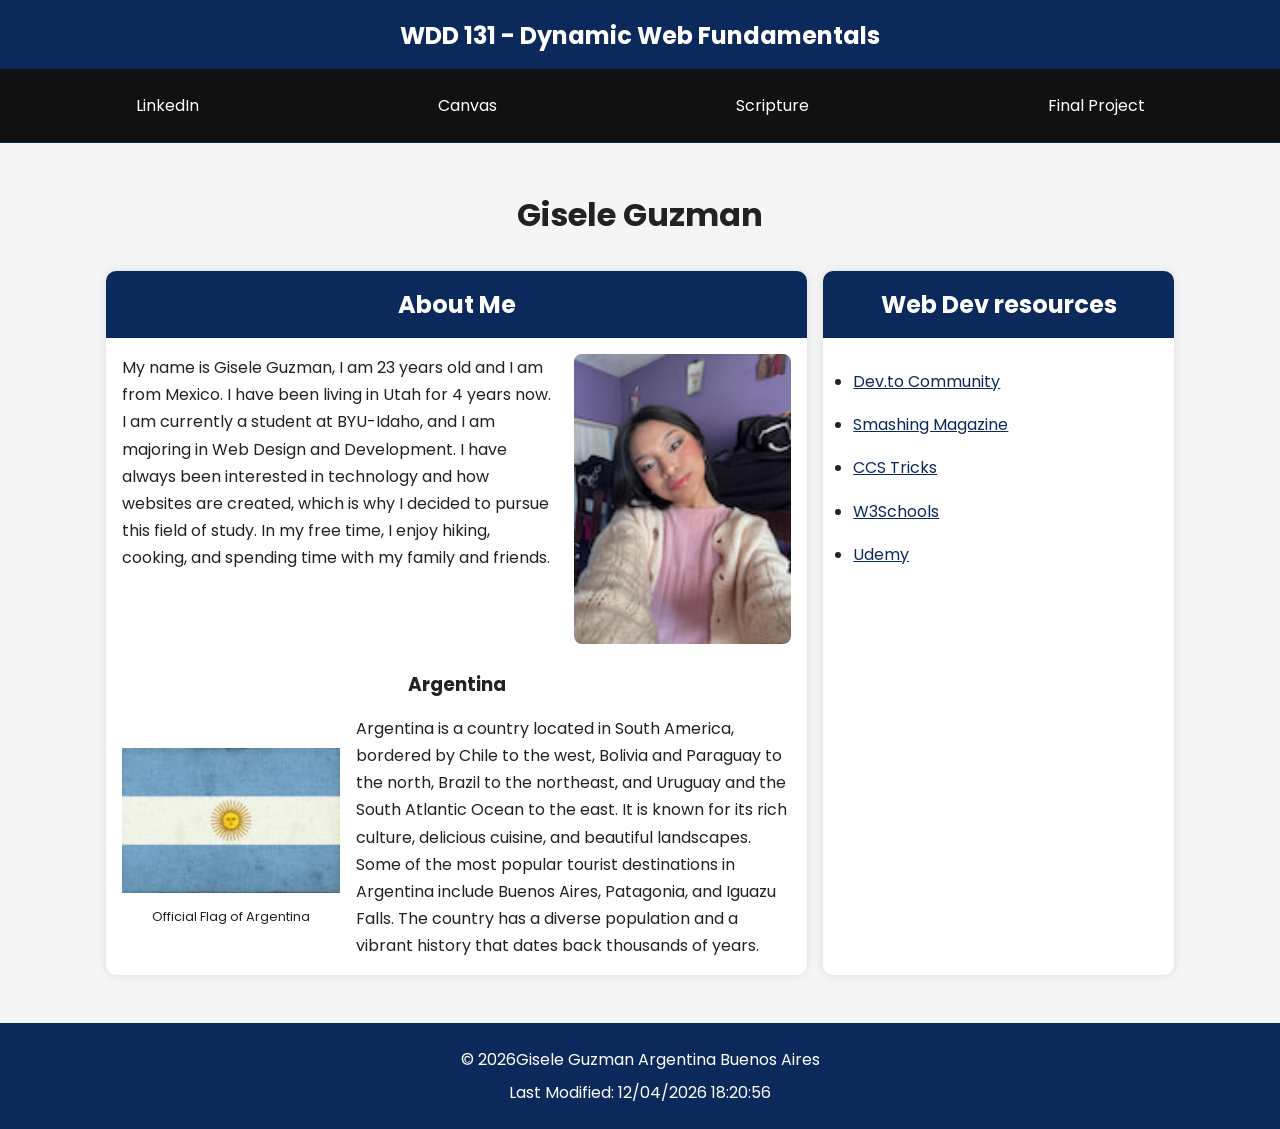
<file: index.html>
<!DOCTYPE html>
<html lang="en">
<head>
    <meta charset="UTF-8">
    <meta name="viewport" content="width=device-width, initial-scale=1.0">
    <title>WDD 131-Dynamic Web Fundamentals-Gisele Guzman</title>
    <meta name="description" content=" WDD 131-Dynamic Web Fundamentals-Gisele Guzman- This is my first website project for WDD 131-Dynamic Web Fundamentals.">
    <meta name="author" content="Gisele Guzman">
    <link rel="preconnect" href="https://fonts.googleapis.com">
    <link rel="preconnect" href="https://fonts.gstatic.com" crossorigin>
    <link href="https://fonts.googleapis.com/css2?family=Poppins:wght@300;400;600;700&display=swap" rel="stylesheet">
    <link rel="stylesheet" href="styles/base.css">
    <script src="scripts/getdates.js" defer></script>
    
</head>
<body>
    <header>
        <span id="course-title">
            WDD 131 - Dynamic Web Fundamentals</span>
        <nav>
            <a href="https://www.linkedin.com" title="LinkedIn">LinkedIn</a>
            <a href="https://byupw.instructure.com/" title="Canvas">Canvas</a>
            <a href="https://www.churchofjesuschrist.org/study/scriptures/bofm/2-ne/22?lang=spa" title="Scripture">Scripture</a>
            <a href="projects.html" title="Final Project">Final Project</a>
        </nav>
    </header> 
        
    <main>
        <h1>Gisele Guzman</h1>
        <section class="card">
            <h2>About Me</h2>
            <div class="about-me">
                <div class="text">
                    <p>My name is Gisele Guzman, I am 23 years old and I am from Mexico. I have been living in Utah for 4 years now. I am currently a student at BYU-Idaho, and I am majoring in Web Design and Development. I have always been interested in technology and how websites are created, which is why I decided to pursue this field of study. In my free time, I enjoy hiking, cooking, and spending time with my family and friends.</p>
                </div>
                <img src="images/profileme.jpg" alt="Profile Image">
            </div>
            <div class="country">
                <h3>Argentina</h3>
                <div class="country-info">
                    <figure>
                        <img src="images/banderaargentina.jpg" alt="Argentina Flag">
                        <figcaption>Official Flag of Argentina</figcaption>
                    </figure>
                    <p>Argentina is a country located in South America, bordered by Chile to the west, Bolivia and Paraguay to the north, Brazil to the northeast, and Uruguay and the South Atlantic Ocean to the east. It is known for its rich culture, delicious cuisine, and beautiful landscapes. Some of the most popular tourist destinations in Argentina include Buenos Aires, Patagonia, and Iguazu Falls. The country has a diverse population and a vibrant history that dates back thousands of years.</p>
                </div>
            </div>
        </section>
            <section class="card">
                <h2>Web Dev resources</h2>
                <ul>
                    <li>
                        <a href="https://dev.to/" target="_blank">Dev.to Community</a>
                    </li>
                    <li>
                         <a href="https://www.smashingmagazine.com/" target="_blank">Smashing Magazine</a>
                    </li>
                    <li>
                        <a href="https://css-tricks.com/" target="_blank">CCS Tricks</a>
                    </li>
                    <li>
                        <a href="https://www.w3schools.com/" target="_blank">W3Schools</a>
                    </li>
                    <li>
                        <a href="https://www.udemy.com/" target="_blank">Udemy</a>
                    </li>
                </ul>
            </section>
    </main>
    <footer>
        <p>©
            <span id="currentyear"></span>Gisele Guzman Argentina Buenos Aires
        </p>
        <p id="lastModified"></p>
    </footer>
</body>
</html>
</file>
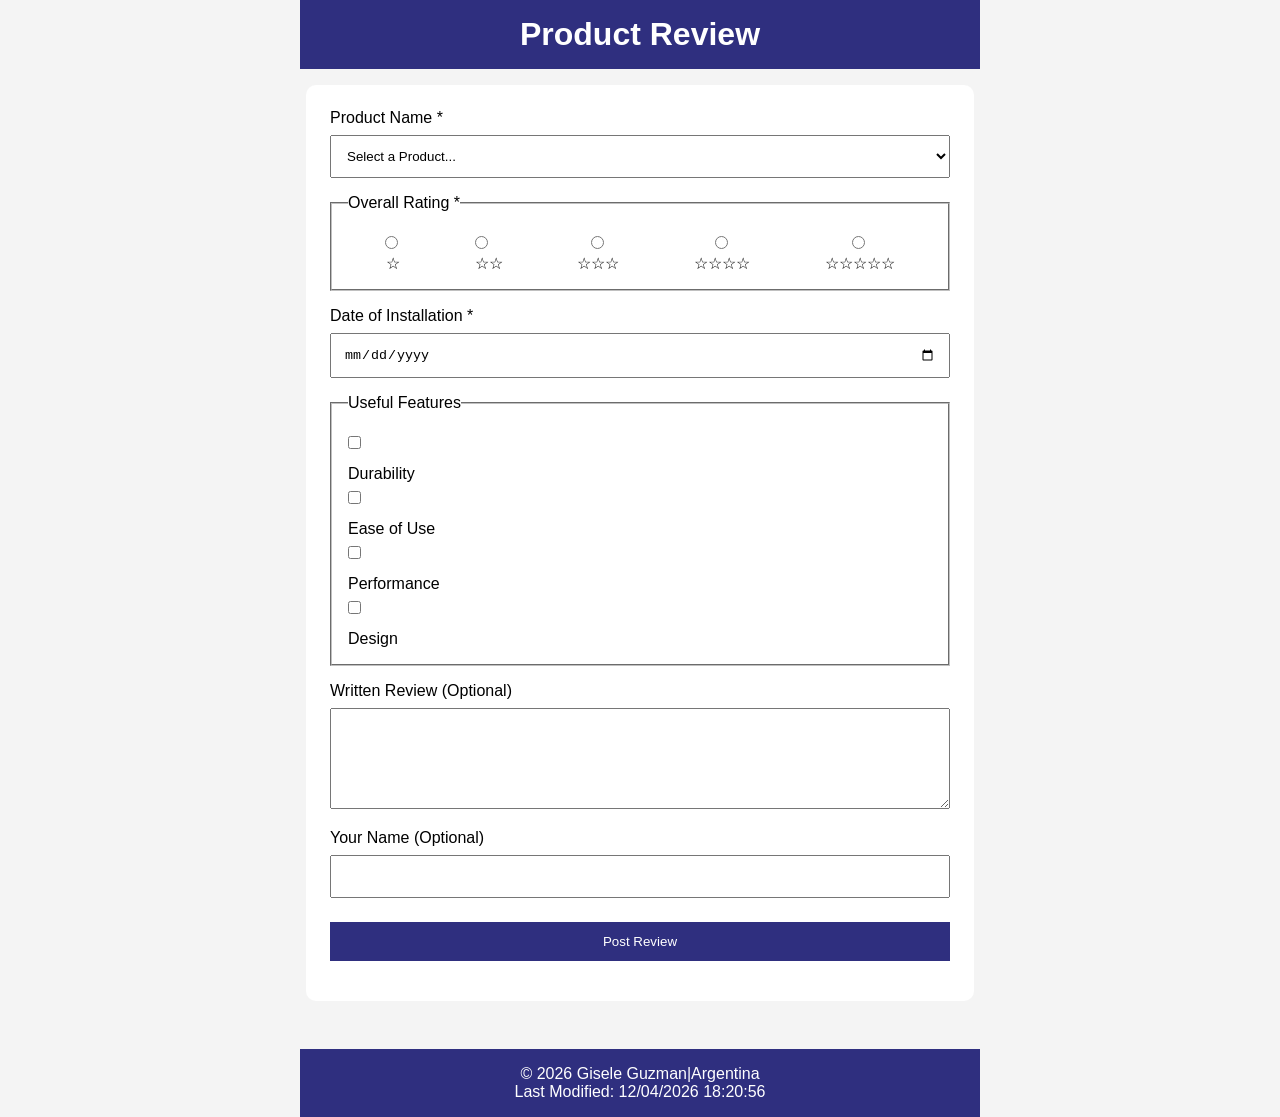
<file: form.html>
<!DOCTYPE html>
<html lang="en">
<head>
    <meta charset="UTF-8">
    <meta name="viewport" content="width=device-width, initial-scale=1.0">
    <title>Product Review</title>
    <meta name="author" content="Gisele Guzman">
    <meta name="description" content="This is a product review form for WDD 131-Dynamic Web Fundamentals. It includes a dropdown menu, radio buttons, checkboxes, and text inputs.">
    <link rel="stylesheet" href="styles/form.css">
    <script src="scripts/form.js" defer></script>
</head>

<body>
    <header>
        <h1>Product Review</h1>
    </header>

    <main>
        <form method="get" action="review.html">

            <label for="productName">Product Name *</label>
            <select id="productName" name="productName" required>
                <option value="" disabled selected>
                    Select a Product...
                </option>
            </select>

            <fieldset>
                <legend>Overall Rating *</legend>
                <div class="rating-container">
                    <div class="rating-option">
                        <input type="radio" id="star1" name="rating" value="1" required>
                        <label for="star1">☆</label>
                    </div>
                    <div class="rating-option">
                        <div class="star-rating">
                            <input type="radio" id="star2" name="rating" value="2" required>
                            <label for="star2">☆☆</label>
                        </div>
                    </div>

                    <div class="rating-option">
                        <input type="radio" id="star3" name="rating" value="3" required>
                        <label for="star3">☆☆☆</label>
                    </div>

                    <div class="rating-option">
                        <input type="radio" id="star4" name="rating" value="4" required>
                        <label for="star4">☆☆☆☆</label>
                    </div>

                    <div class="rating-option">
                        <input type="radio" id="star5" name="rating" value="5" required>
                        <label for="star5">☆☆☆☆☆</label>
                    </div>
                </div>

            </fieldset>

            <label for="installDate">Date of Installation *</label>
            <input
                type="date"
                id="installDate"
                name="installDate"
                required>

            <fieldset>
                <legend>Useful Features</legend>
                <input type="checkbox" id="durability" name="features" value="Durability">
                <label for="durability">Durability</label>

                <input type="checkbox" id="ease" name="features" value="Ease of Use">
                <label for="ease">Ease of Use</label>
                
                <input type="checkbox" id="performance" name="features" value="Performance">
                <label for="performance">Performance</label>

                <input type="checkbox" id="design" name="features" value="Design">
                <label for="design">Design</label>

            </fieldset>

            <label for="review">
                Written Review (Optional)
            </label>

            <textarea
                id="review"
                name="review"
                rows="5"></textarea>

            <label for="username">
                Your Name (Optional)
            </label>

            <input
                type="text"
                id="username"
                name="username">

            <input
                type="submit"
                value="Post Review">

        </form>
    </main>

    <footer>
        <p>&copy; <span id="year"></span> Gisele Guzman|Argentina</p>
        <p id="lastModified"></p>
    </footer>

</body>
</html>
</file>
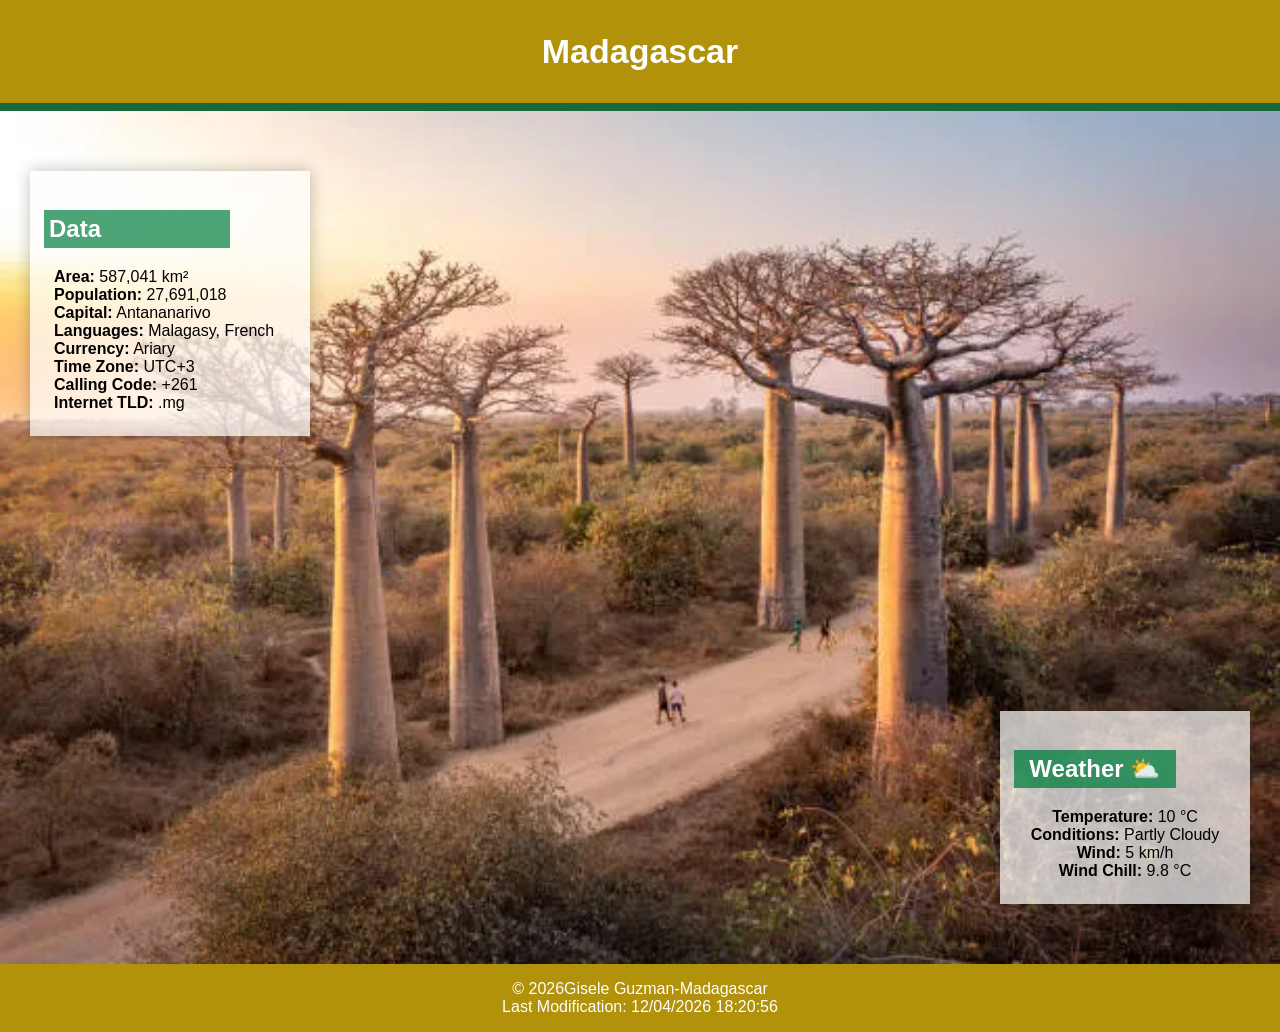
<file: place.html>
<!DOCTYPE html>
<html lang="en">
<head>
    <meta charset="UTF-8">
    <meta name="viewport" content="width=device-width, initial-scale=1.0">
    <title>Madagascar</title>
    <meta name="author" content="Gisele Guzman">
    <meta name="description" content="A brief description and presentation of one of the most wonderful countries in the world such as Madagascar">
    <link rel="stylesheet" href="styles/place.css">
    <script src="scripts/place.js" defer></script>
</head>
<body>
    <header>
        <h1>Madagascar</h1>
    </header>
    <main>
        <picture>
            <source
                media="(max-width: 768px)"
                srcset="images/madagascar1.webp">
            <img
                src="images/madagascar2.webp"
                alt="Madagascar">
        
        </picture>
        <section class="data">  
            <h2>Data</h2>

            <p><strong>Area:</strong> 587,041 km²</p>
            <p><strong>Population:</strong> 27,691,018</p>
            <p><strong>Capital:</strong> Antananarivo</p>
            <p><strong>Languages:</strong> Malagasy, French</p>
            <p><strong>Currency:</strong> Ariary</p>
            <p><strong>Time Zone:</strong> UTC+3</p>
            <p><strong>Calling Code:</strong> +261</p>
            <p><strong>Internet TLD:</strong> .mg</p>
        </section>
        <section class="weather">
            <h2>Weather</h2>
            <img 
            src="images/clima1.svg"
            alt="Clima"
            class="weather-icon">

            <p><strong>Temperature:</strong> 10 °C</p>
            <p><strong>Conditions:</strong> Partly Cloudy</p>
            <p><strong>Wind:</strong> 5 km/h</p>
            <p><strong>Wind Chill:</strong>
                <span id="windchill"></span>
            </p>
        </section>

    </main>
    <footer>
        <p>&copy; <span id="year"></span>Gisele Guzman-Madagascar</p>
        <p id="lastModified"></p>
    </footer>
</body>
</html>
</file>
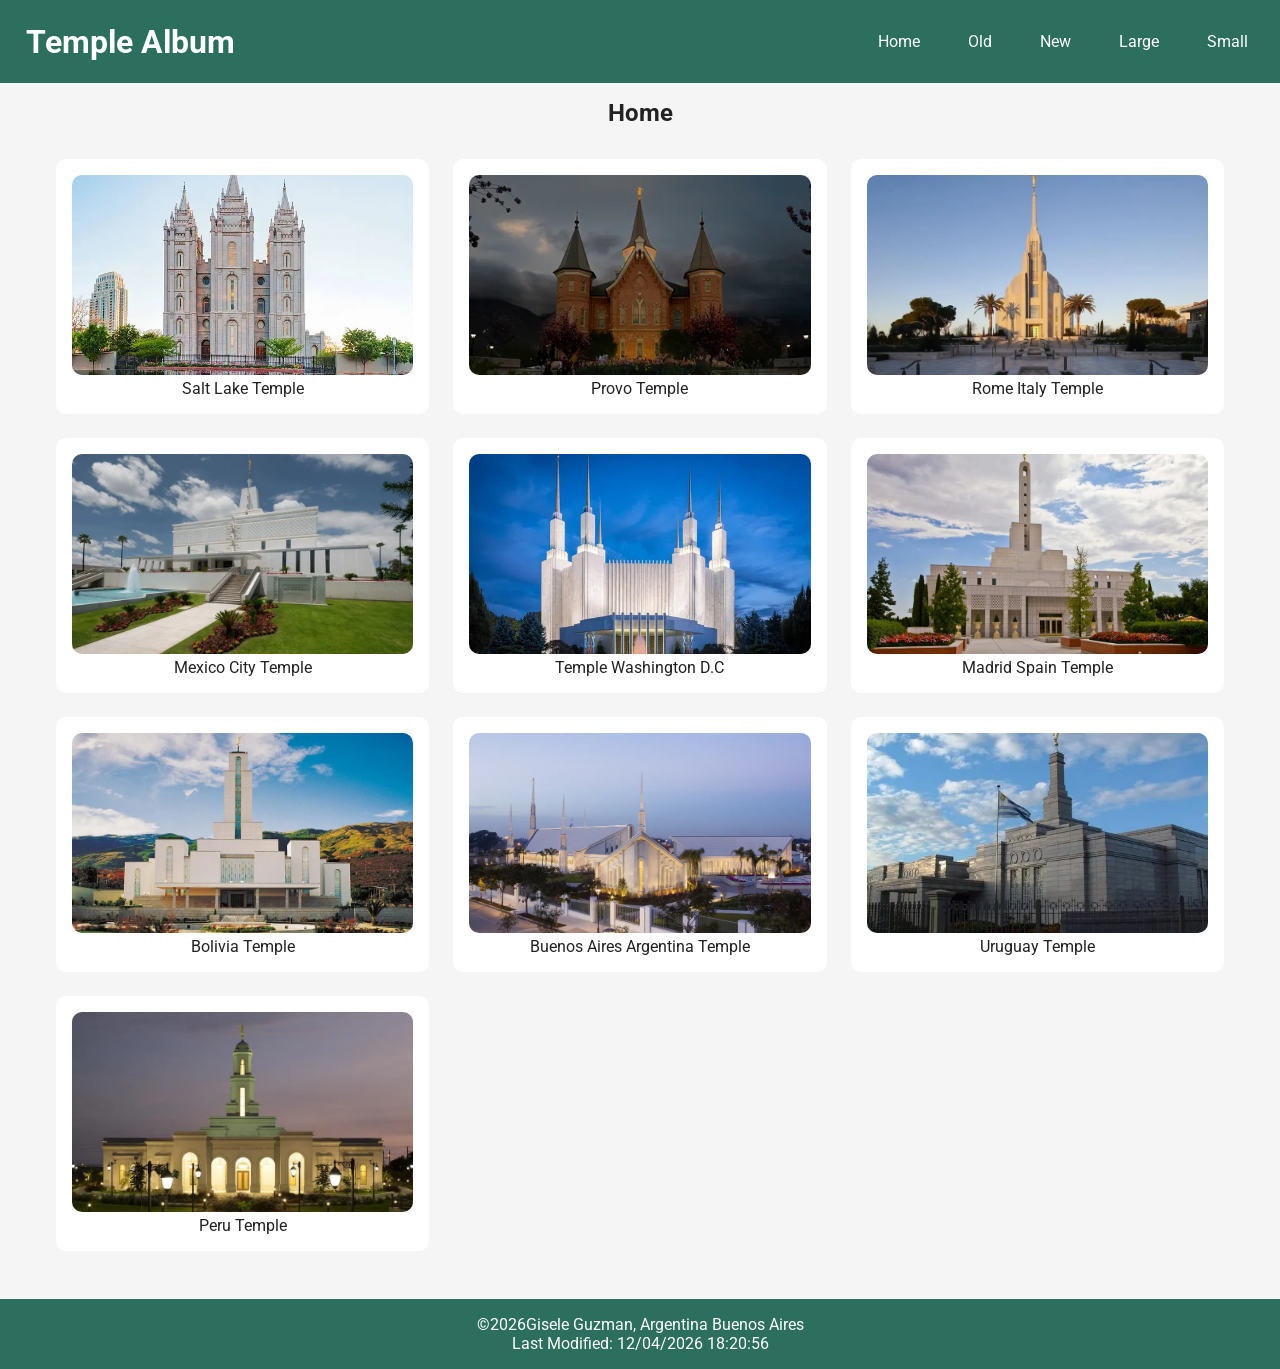
<file: temples.html>
<!DOCTYPE html>
<html lang="en">
<head>
    <meta charset="UTF-8">
    <meta name="viewport" content="width=device-width, initial-scale=1.0">
    <title>Temple Album</title>
    <meta name="author" content="Gisele Guzman">
    <meta name="description" content="Temple Album- This is a gallery of temples from around the world.">
    <link rel="preconnect" href="https://fonts.googleapis.com">
    <link rel="preconnect" href="https://fonts.gstatic.com" crossorigin>
    <link href="https://fonts.googleapis.com/css2?family=Roboto:wght@300;400;700&display=swap" rel="stylesheet">
    <link rel="stylesheet" href="styles/temples.css">
    <link rel="stylesheet" href="styles/temples-large.css">
    <script src="scripts/temples.js" defer></script>

</head>
<body>
    <header>
        <h1>Temple Album</h1>
        <button id="menubutton">☰</button>
        <nav class="navigation hide">
            <a href="www.home.com">Home</a>
            <a href="www.old.com">Old</a>
            <a href="www.new.com">New</a>
            <a href="www.large.com">Large</a>
            <a href="www.small.com">Small</a>
        </nav>
    </header>
    <main>
        <h2>Home</h2>
        <div class="gallery">
            <figure>
                <img src="images/temple-salt-lake-city.webp" alt="Temple 1">
                <figcaption>Salt Lake Temple</figcaption>
            </figure>
            <figure>
                <img src="images/provo.webp" alt="Temple 2">
                <figcaption>Provo Temple</figcaption>
            </figure>
            <figure>
                <img src="images/italy.webp" alt="Temple 3">
                <figcaption>Rome Italy Temple</figcaption>
            </figure>
            <figure>
                <img src="images/mexico.webp" alt="Temple 4">
                <figcaption>Mexico City Temple</figcaption>
            </figure>
            <figure>
                <img src="images/washington.webp" alt="Temple 5">
                <figcaption>Temple Washington D.C</figcaption>
            </figure>
            <figure>
                <img src="images/madrid.webp" alt="Temple 6">
                <figcaption>Madrid Spain Temple</figcaption>
            </figure>
            <figure>
                <img src="images/bolivia.webp" alt="Temple 7">
                <figcaption>Bolivia Temple</figcaption>
            </figure>
            <figure>
                <img src="images/buenos-aires.webp" alt="Temple 8">
                <figcaption>Buenos Aires Argentina Temple</figcaption>
            </figure>
            <figure>
                <img src="images/uruguay.webp" alt="Temple 9">
                <figcaption>Uruguay Temple</figcaption>
            </figure>
            <figure>
                <img src="images/peru.webp" alt="Temple 10">
                <figcaption>Peru Temple</figcaption>
            </figure>
        </div>
    </main>
    <footer>
        <p>&copy;<span id="currentyear"></span>Gisele Guzman, Argentina Buenos Aires
        </p>
        <p id="lastModified"></p>

    </footer>
        
    
</body>
</html>
</file>
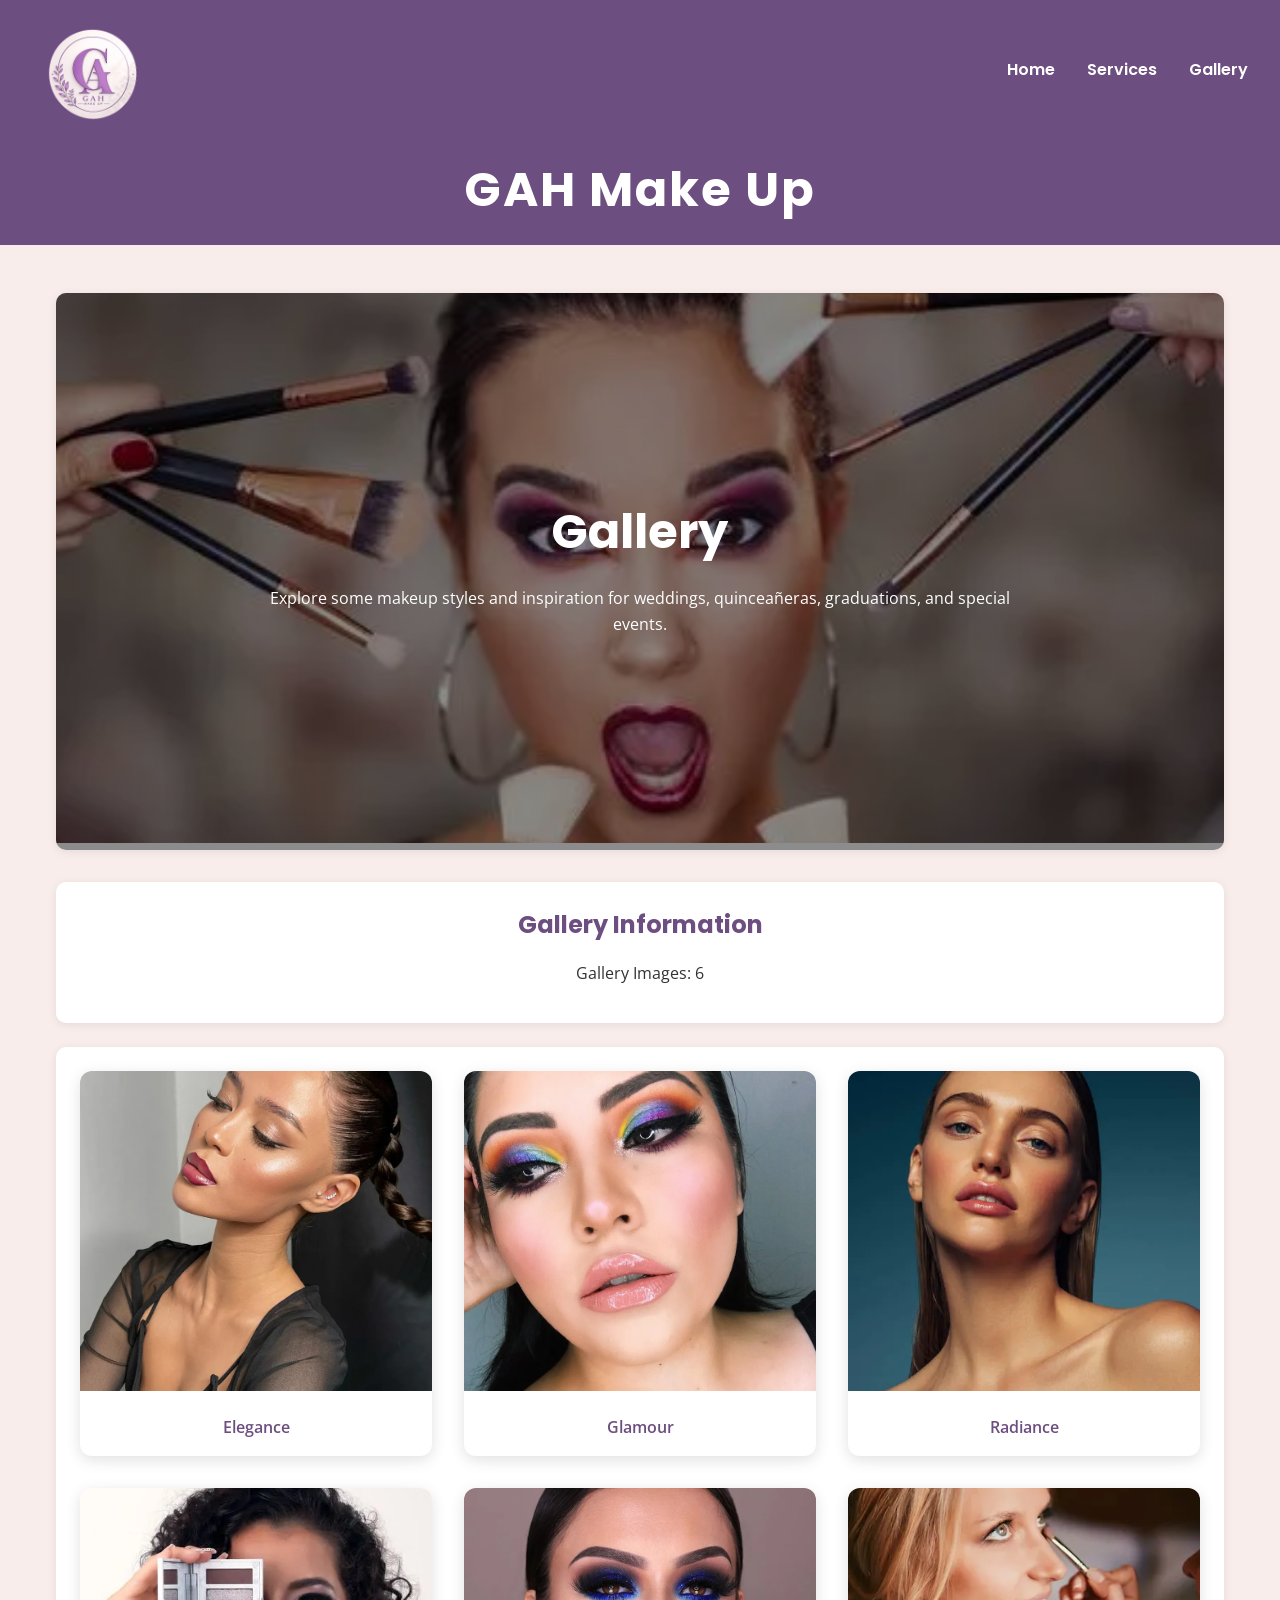
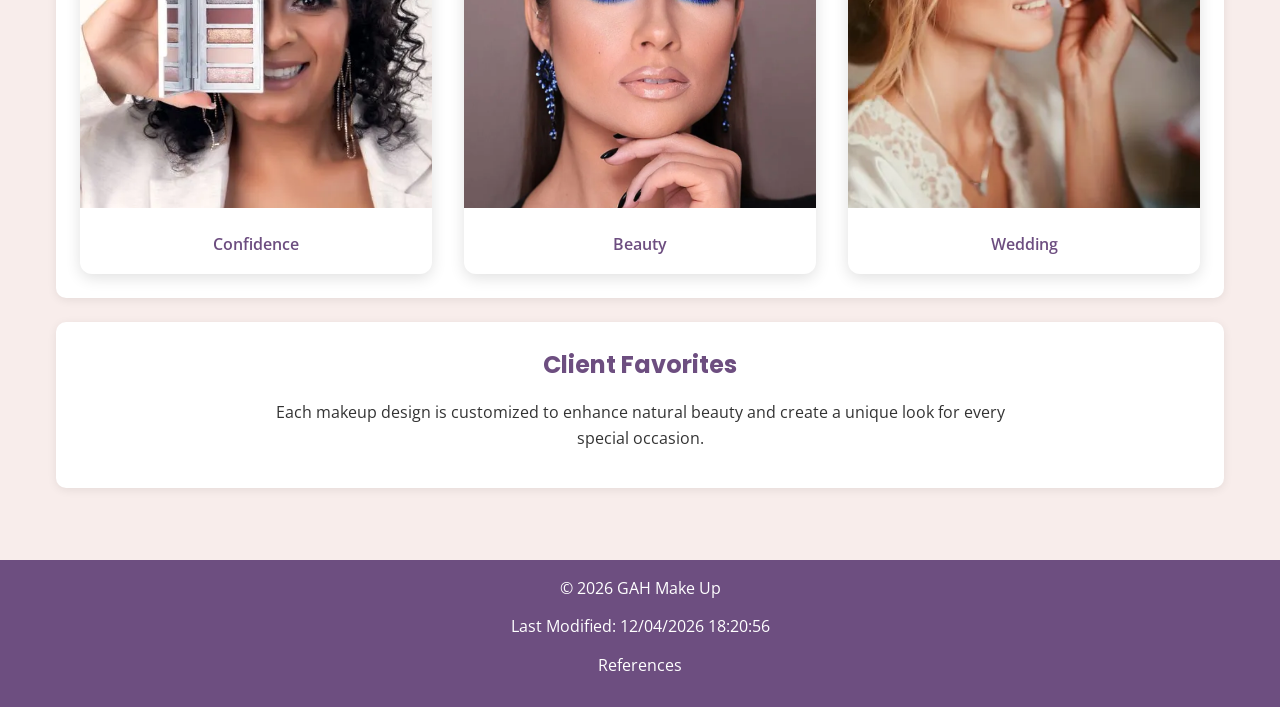
<file: proyect/gallery.html>
<!DOCTYPE html>
<html lang="en">
<head>
    <meta charset="UTF-8">
    <meta name="viewport" content="width=device-width, initial-scale=1.0">
    <title>GAH Make Up|Gallery</title>
    <meta name="author" content="Gisele Guzman">
    <meta name="description" content="Gallery of professional and social makeup work by GAH Make Up.">
    <link rel="stylesheet" href="styles/siteplan.css">
    <script src="scripts/siteplan.js" defer></script>
    <link rel="preconnect" href="https://fonts.googleapis.com">
    <link rel="preconnect" href="https://fonts.gstatic.com" crossorigin>
    <link href="https://fonts.googleapis.com/css2?family=Open+Sans:wght@400;600&family=Poppins:wght@400;600;700&display=swap" rel="stylesheet">
</head>

<body>
    <header>
        <div class="top-header">
            <img src="images/nephi.png" alt="GAH Make Up Logo"class="header-image">

            <nav>
                <button id="menuButton">☰</button>
                <ul>
                    <li><a href="siteplan.html">Home</a></li>
                    <li><a href="services.html">Services</a></li>
                    <li><a href="gallery.html">Gallery</a></li>
                </ul>
            </nav>
        </div>
        <h1>GAH Make Up</h1>
    </header>
    <main>
        <section class="hero-gallery">
                <img src="images/galo.webp" alt="Makeup Artist" loading="lazy"class="main-image">
                <div class="hero-content">
                    <h2>Gallery</h2>
                    <p>
                        Explore some makeup styles and inspiration for
                        weddings, quinceañeras, graduations, and special events.
                    </p>
                </div>

        </section>

        <section class="gallery-info">

            <h2>Gallery Information</h2>

            <p id="galleryCount"></p>

        </section>
        <section class="gallery-grid">
            <figure>
                <img
                    src="images/elegante.webp" alt="Bridal Makeup"loading="lazy">
                    <figcaption>Elegance</figcaption>
            </figure>

            <figure>
                <img
                    src="images/glamour.webp" alt="Quinceañera" loading="lazy">
                    <figcaption>Glamour</figcaption>
            </figure>

            <figure>

                <img
                    src="images/radiance.webp" alt="Raciance" loading="lazy">
                    <figcaption>Radiance</figcaption>
            </figure>

            <figure>

                <img
                    src="images/confianza.webp" alt="Social Event Makeup" loading="lazy">
                    <figcaption>Confidence</figcaption>
            </figure>

            <figure>

                <img
                    src="images/beauty.webp" alt="Soft Glam Makeup" loading="lazy">
                    <figcaption>Beauty</figcaption>
            </figure>

            <figure>
                <img
                    src="images/boda.webp" alt="Professional Makeup" loading="lazy">
                    <figcaption>Wedding</figcaption>

            </figure>

        </section>

        <section>

            <h2>Client Favorites</h2>

            <p>
                Each makeup design is customized to enhance
                natural beauty and create a unique look for
                every special occasion.
            </p>

        </section>

       
    </main>

    <footer>

        <p>
            &copy; <span id="year"></span>
            GAH Make Up
        </p>

        <p id="lastModified"></p>

        <p>
            <a href="references.html">
                References
            </a>
        </p>

    </footer>

</body>
</file>
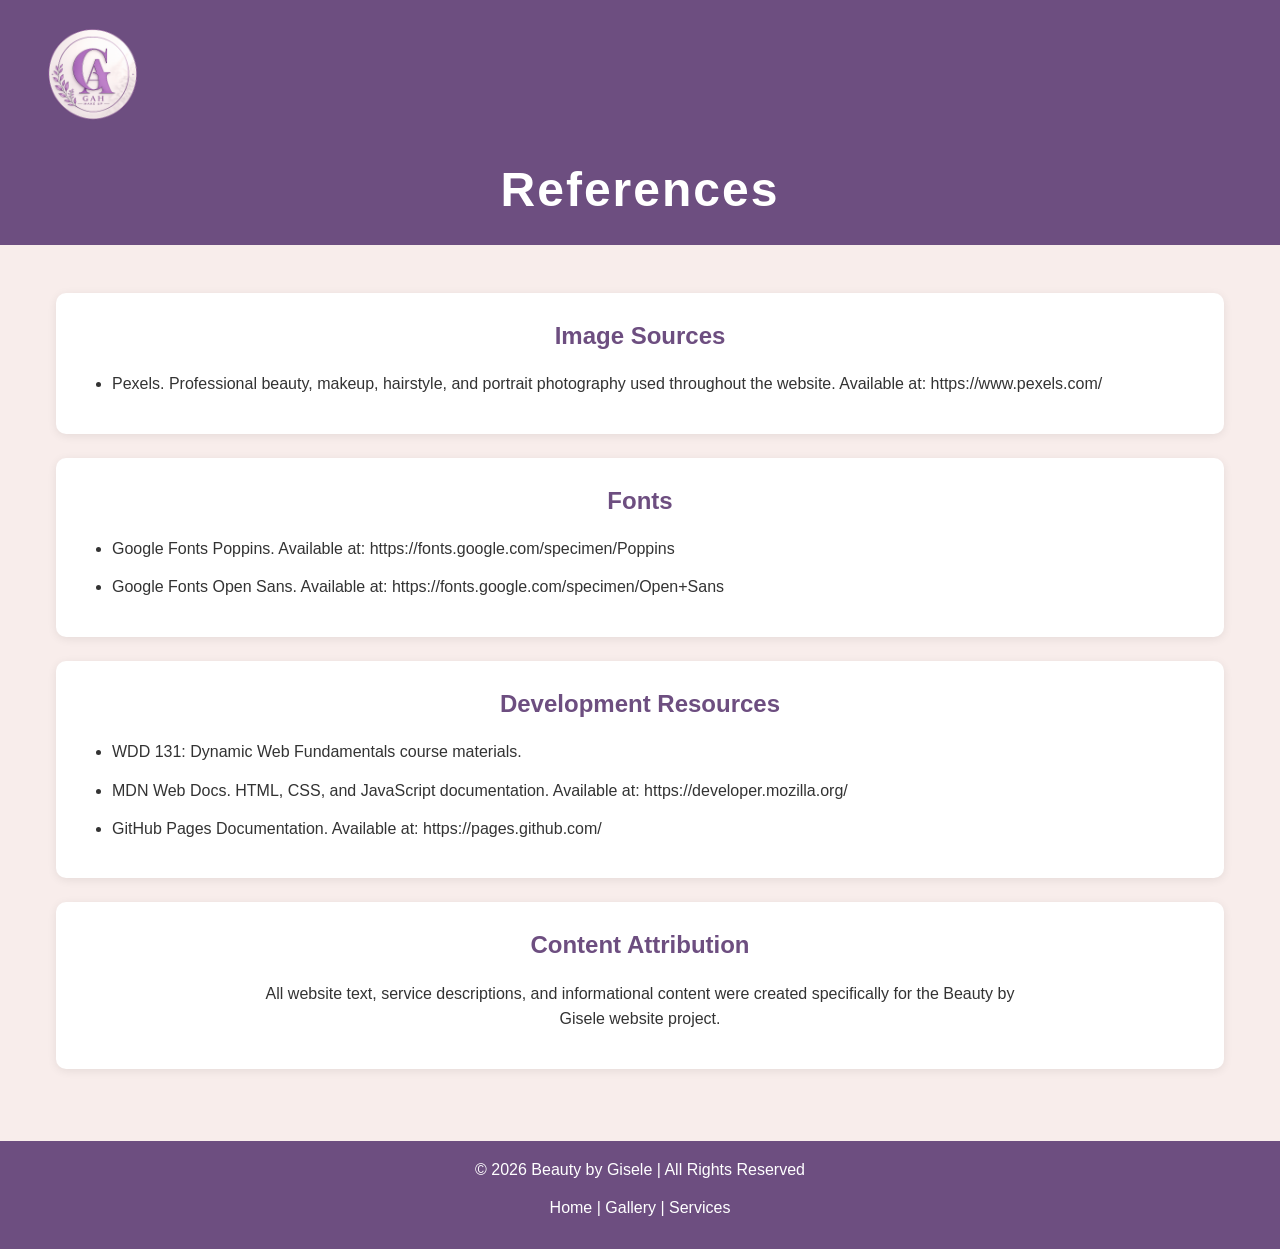
<file: proyect/references.html>
<!DOCTYPE html>
<html lang="en">
<head>
    <meta charset="UTF-8">
    <meta name="author" content="Gisele Guzman">
    <meta name="description" content="References used in the Beauty by Gisele website project">
    <meta name="viewport" content="width=device-width, initial-scale=1.0">

    <title>References | Beauty by Gisele</title>

    <link rel="stylesheet" href="styles/siteplan.css">
</head>
<body>

<header>
    <div class="top-header">
        <img src="images/nephi.png" alt="Beauty by Gisele logo" class="header-image">
    </div>

    <h1>References</h1>
</header>

<main>

    <section>
        <h2>Image Sources</h2>

        <ul>
            <li>Pexels. Professional beauty, makeup, hairstyle, and portrait photography used throughout the website. Available at: https://www.pexels.com/</li>
        </ul>
    </section>

    <section>
        <h2>Fonts</h2>

        <ul>
            <li>Google Fonts Poppins. Available at: https://fonts.google.com/specimen/Poppins</li>
            <li>Google Fonts Open Sans. Available at: https://fonts.google.com/specimen/Open+Sans</li>
        </ul>
    </section>

    <section>
        <h2>Development Resources</h2>

        <ul>
            <li>WDD 131: Dynamic Web Fundamentals course materials.</li>
            <li>MDN Web Docs. HTML, CSS, and JavaScript documentation. Available at: https://developer.mozilla.org/</li>
            <li>GitHub Pages Documentation. Available at: https://pages.github.com/</li>
        </ul>
    </section>

    <section>
        <h2>Content Attribution</h2>

        <p>
            All website text, service descriptions, and informational content
            were created specifically for the Beauty by Gisele website project.
        </p>
    </section>

</main>

<footer>
    <p>&copy; 2026 Beauty by Gisele | All Rights Reserved</p>

    <p>
        <a href="index.html">Home</a> |
        <a href="gallery.html">Gallery</a> |
        <a href="services.html">Services</a>
    </p>
</footer>

</body>
</html>
</file>
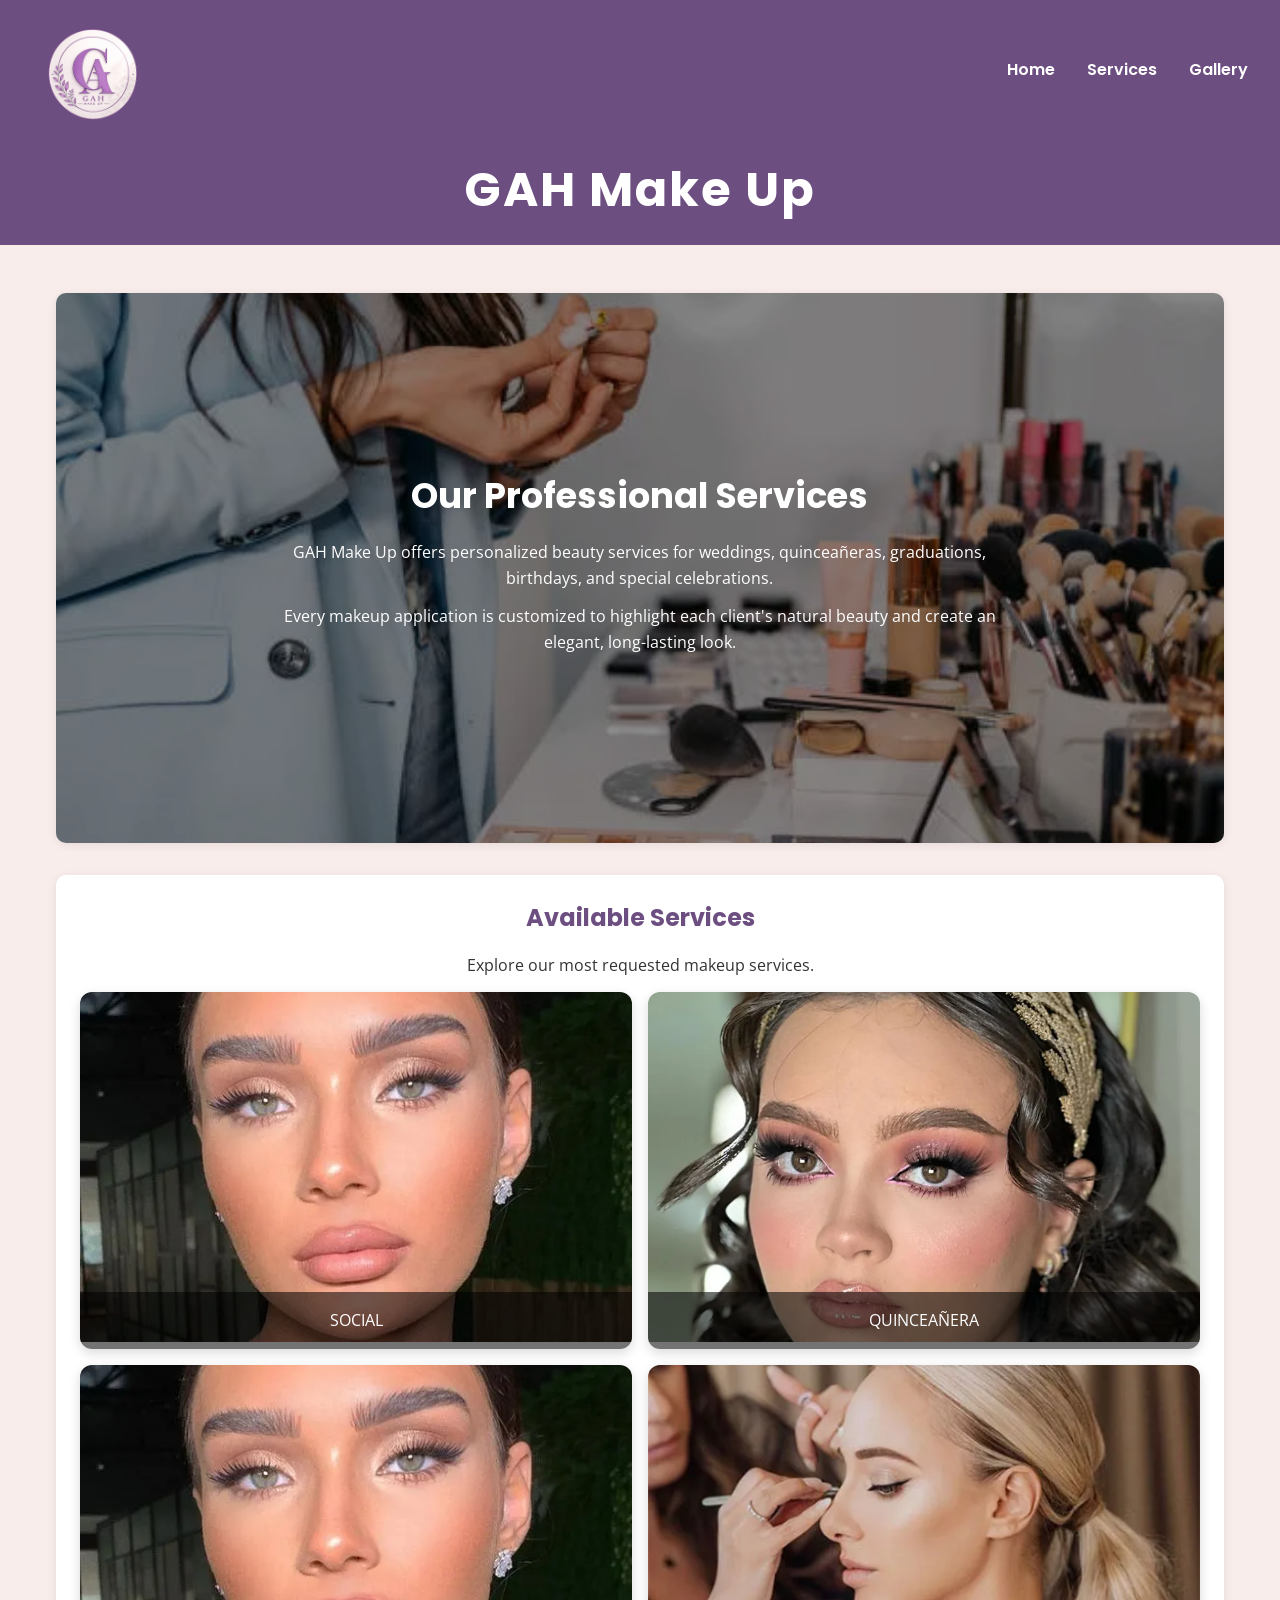
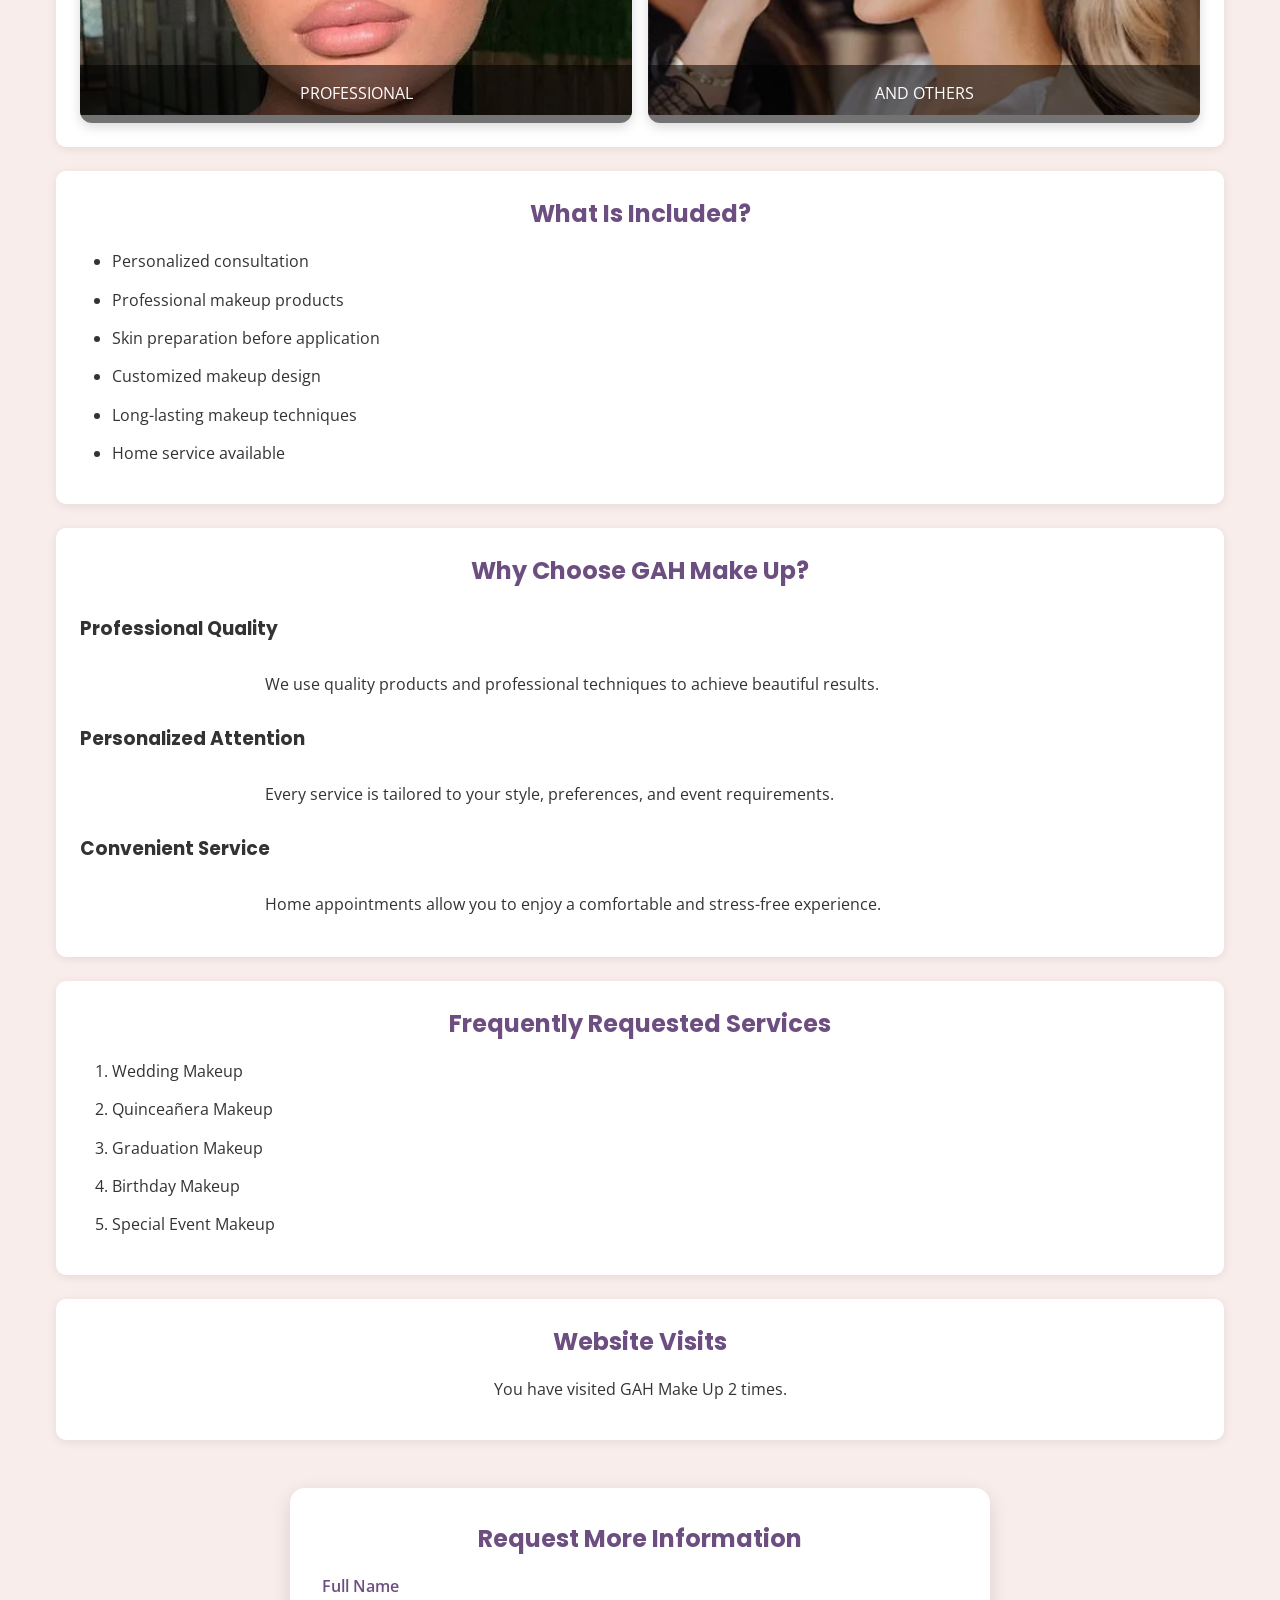
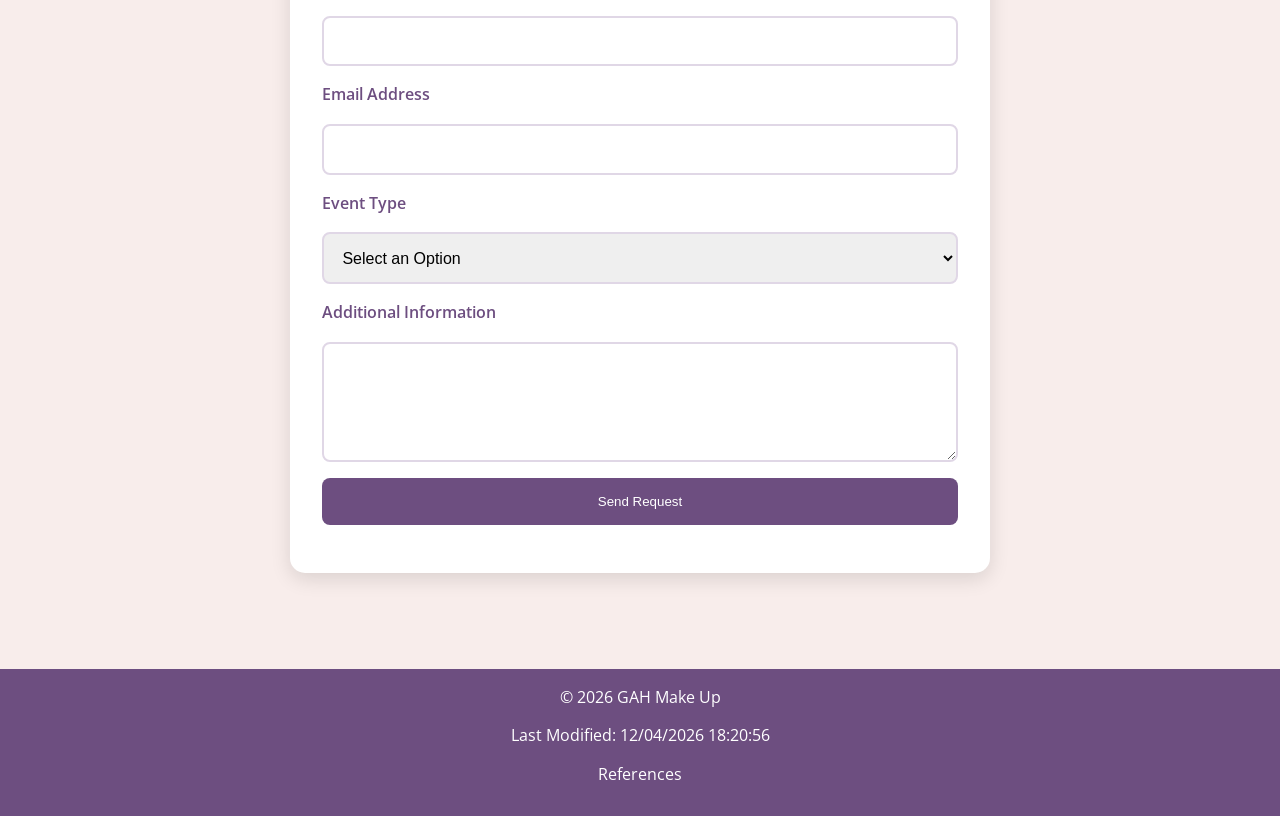
<file: proyect/services.html>
<!DOCTYPE html>
<html lang="en">

<head>
    <meta charset="UTF-8">
    <meta name="viewport" content="width=device-width, initial-scale=1.0">
    <title>GAH Make Up|Services</title>
    <meta name="author" content="Gisele Guzman">
    <meta name="description"content="Professional makeup services for weddings, quinceañeras, graduations, birthdays, and social events.">
    <link rel="stylesheet" href="styles/siteplan.css">
    <script src="scripts/siteplan.js" defer></script>
    <link rel="preconnect" href="https://fonts.googleapis.com">
    <link rel="preconnect" href="https://fonts.gstatic.com" crossorigin>
    <link href="https://fonts.googleapis.com/css2?family=Open+Sans:wght@400;600&family=Poppins:wght@400;600;700&display=swap"rel="stylesheet">
</head>

<body>

    <header>
        <div class="top-header">
            <img src="images/nephi.png" alt="GAH Make Up Logo" class="header-image">
            <nav>
                <button id="menuButton">☰</button>
                <ul>
                    <li><a href="siteplan.html">Home</a></li>
                    <li><a href="services.html">Services</a></li>
                    <li><a href="gallery.html">Gallery</a></li>
                </ul>
            </nav>
        </div>
            <h1>GAH Make Up</h1>
    </header>

    <main>
        <section class="hero-services">
            <img src="images/service.webp" alt="Makeup " class="service-image">

            <div class="hero-page">
                <h2>Our Professional Services</h2>

                <p>
                    GAH Make Up offers personalized beauty services
                    for weddings, quinceañeras, graduations,
                    birthdays, and special celebrations.
                </p>

                <p>
                    Every makeup application is customized to
                    highlight each client's natural beauty and
                    create an elegant, long-lasting look.
                </p>

            </div>
        </section>

        <section>

            <h2>Available Services</h2>

            <p>
                Explore our most requested makeup services.
            </p>
            <div class="services-gallery">
                <figure>
                    <img src="images/make2.webp" alt="Makeup Serv" loading="lazy">
                    <figcaption>SOCIAL</figcaption>
                </figure>

                <figure>
                    <img src="images/quince1.webp" alt="Makeup Serv" loading="lazy">
                    <figcaption>QUINCEAÑERA</figcaption>
                </figure>

                <figure>
                    <img src="images/make2.webp" alt="Makeup Serv" loading="lazy">
                    <figcaption>PROFESSIONAL</figcaption>
                </figure>

                <figure>
                    <img src="images/others.webp" alt="Makeup Serv" loading="lazy">
                    <figcaption> AND OTHERS</figcaption>
                </figure>
            </div>

        </section>

        <section>
            <h2>What Is Included?</h2>
            <ul>
                <li>Personalized consultation</li>
                <li>Professional makeup products</li>
                <li>Skin preparation before application</li>
                <li>Customized makeup design</li>
                <li>Long-lasting makeup techniques</li>
                <li>Home service available</li>
            </ul>
        </section>

        <section>

            <h2>Why Choose GAH Make Up?</h2>

            <div class="services-preview">

                <article class="service-card">

                    <h3>Professional Quality</h3>

                    <p>
                        We use quality products and professional
                        techniques to achieve beautiful results.
                    </p>

                </article>

                <article class="service-card">

                    <h3>Personalized Attention</h3>

                    <p>
                        Every service is tailored to your style,
                        preferences, and event requirements.
                    </p>

                </article>

                <article class="service-card">

                    <h3>Convenient Service</h3>

                    <p>
                        Home appointments allow you to enjoy a
                        comfortable and stress-free experience.
                    </p>

                </article>

            </div>

        </section>

        <section>

            <h2>Frequently Requested Services</h2>
            <ol id="dynamicServices"></ol>
           
        </section>

        <section>

            <h2>Website Visits</h2>

            <p id="visitCount"></p>

        </section>
        <section class="information-form">

            <h2>Request More Information</h2>

            <form id="infoForm">

                <label for="fullname">Full Name</label>
                <input type="text"id="fullname" required>

                <label for="email">Email Address</label>
                <input type="email" id="email" required>

                <label for="eventType">Event Type</label>
                <select
                    id="eventType" required>

                    <option value="">
                        Select an Option
                    </option>

                    <option value="Wedding">
                        Wedding
                    </option>

                    <option value="Quinceañera">
                        Quinceañera
                    </option>

                    <option value="Graduation">
                        Graduation
                    </option>

                    <option value="Birthday">
                        Birthday
                    </option>

                    <option value="Other">
                        Other
                    </option>

                </select>

                <label for="message">
                    Additional Information
                </label>

                <textarea
                    id="message"
                    rows="4"></textarea>

                <button type="submit">
                    Send Request
                </button>

            </form>
            <p id="confirmationMessage"></p>
        </section>
    </main>
    <footer>
        <p>&copy; <span id="year"></span> GAH Make Up</p>
        <p id="lastModified"></p>

        <p><a href="references.html">References</a></p>

    </footer>

</body>
</html>
</file>
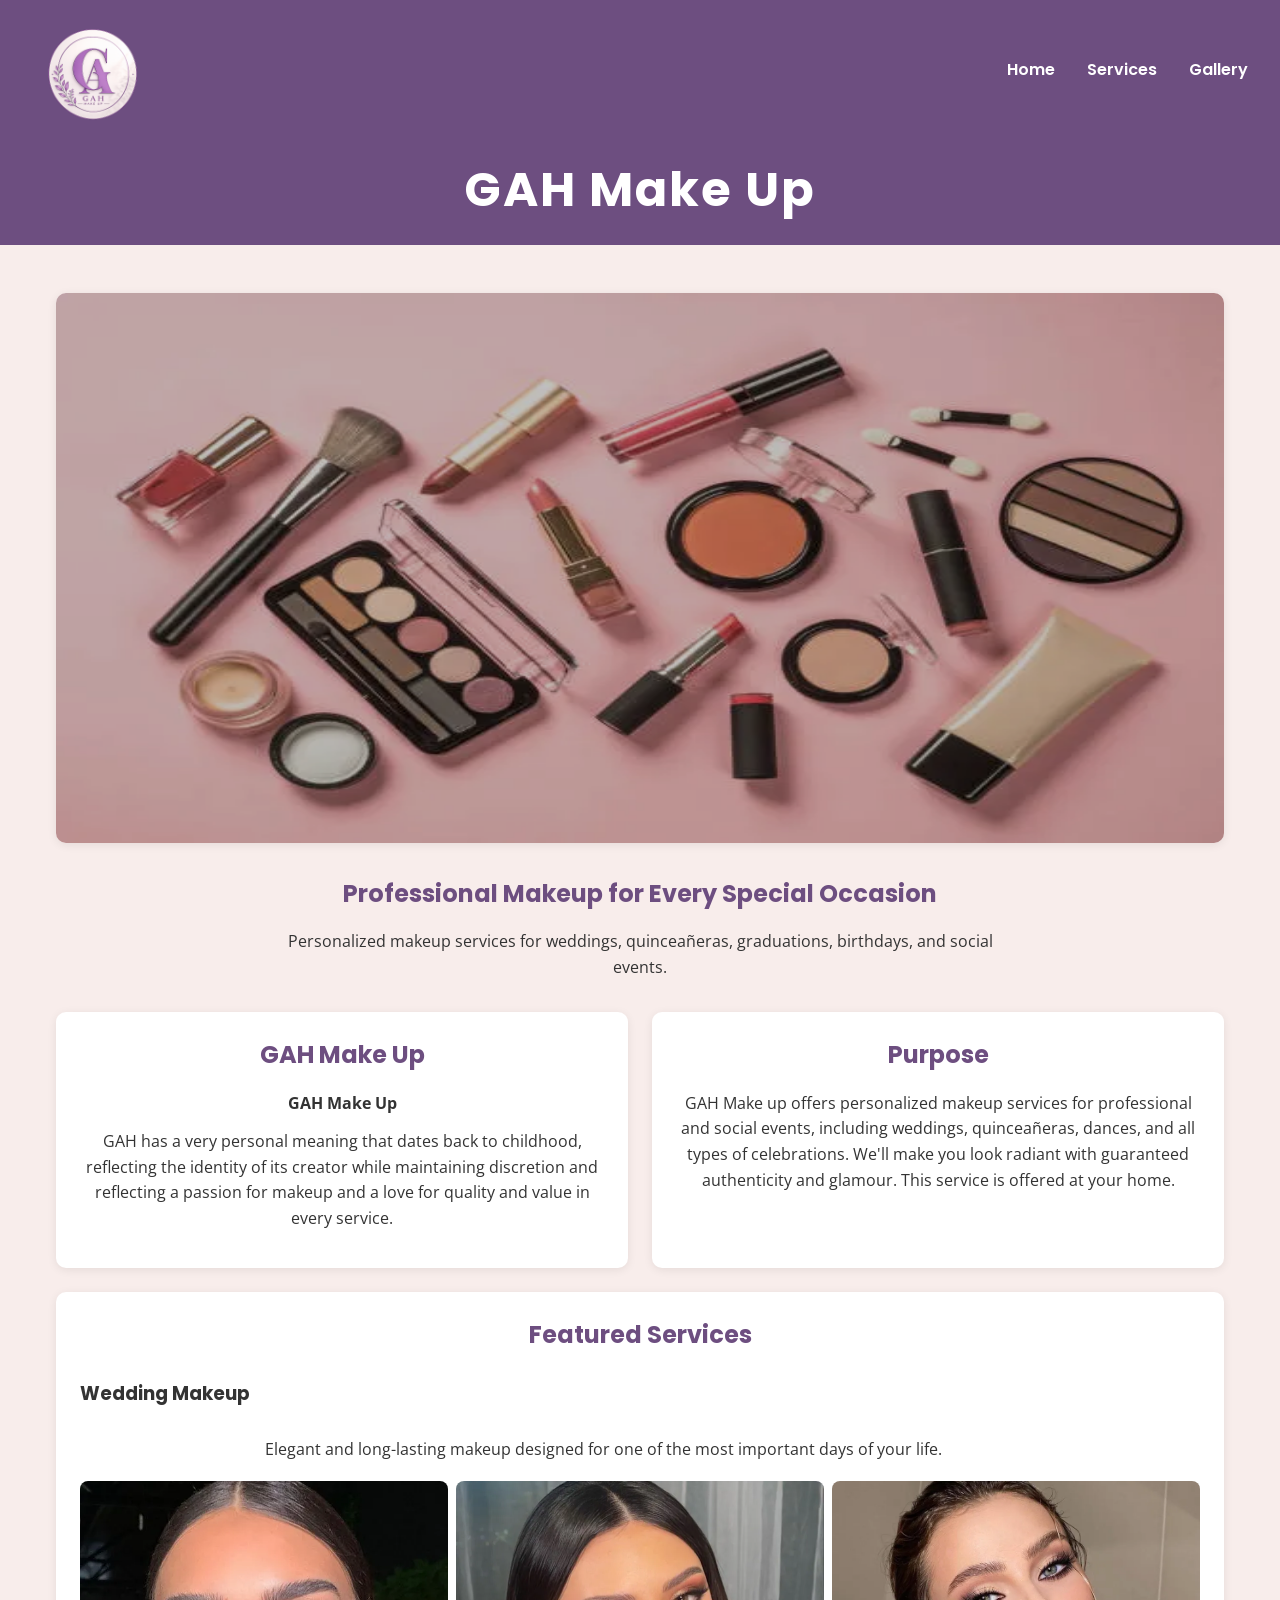
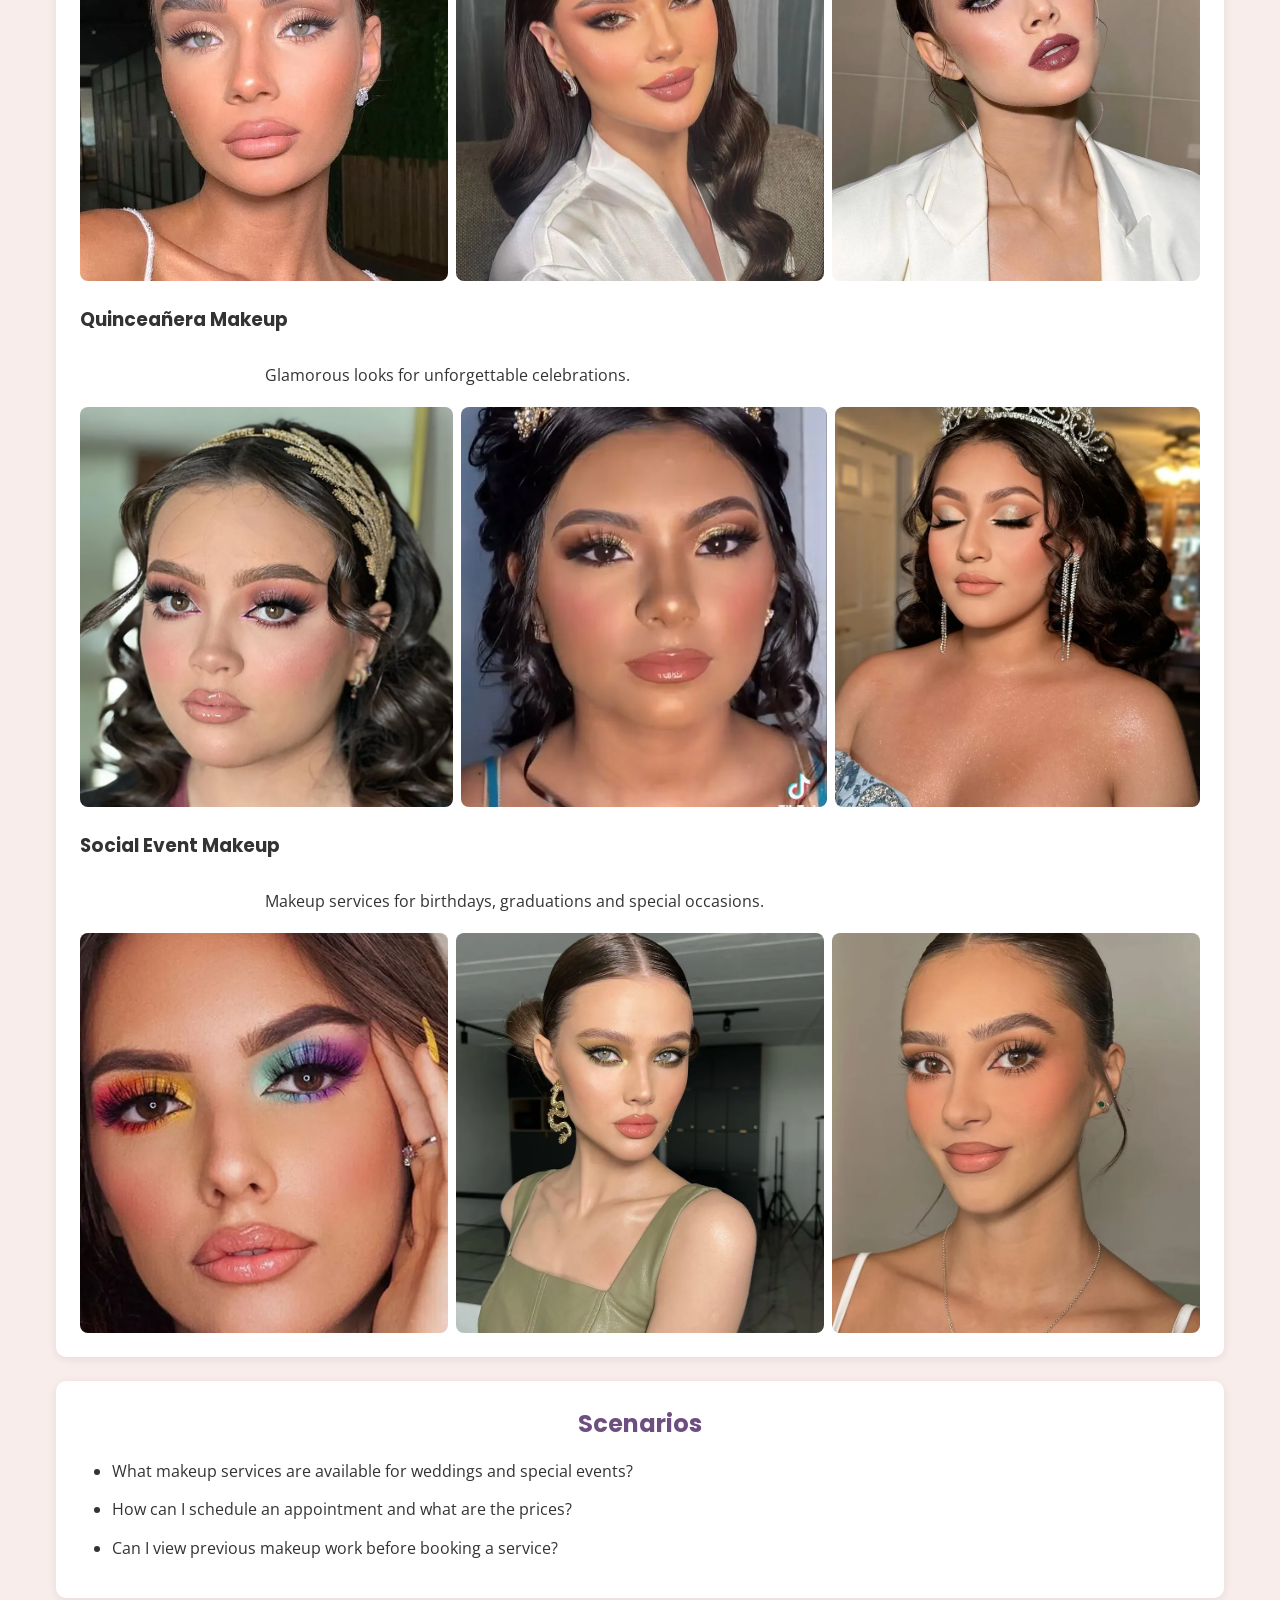
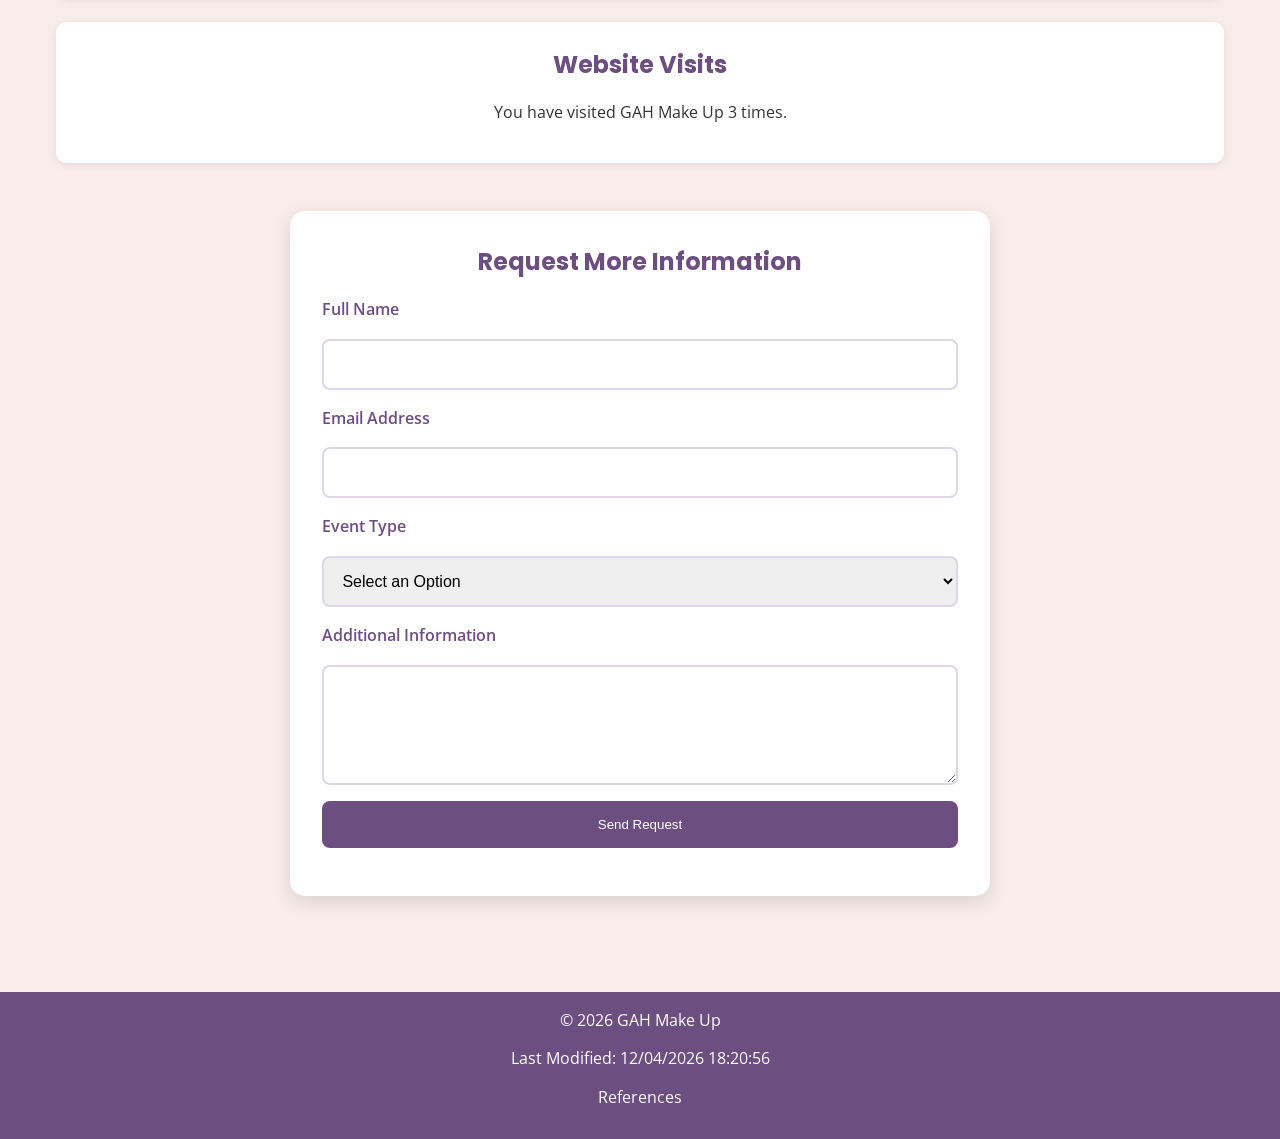
<file: proyect/siteplan.html>
<!DOCTYPE html>
<html lang="en">
<head>
    <meta charset="UTF-8">
    <meta name="viewport" content="width=device-width, initial-scale=1.0">
    <title>Site Plan GAH</title>
    <meta name="author" content="Gisele Guzman">
    <meta name="description" content="This is the web design for my professional and social makeup website. It will feature great designs and ways to provide personalized service.">
    <link rel="stylesheet" href="styles/siteplan.css">
    <script src="scripts/siteplan.js" defer></script>
    <link rel="preconnect" href="https://fonts.googleapis.com">
    <link rel="preconnect" href="https://fonts.gstatic.com" crossorigin> <link href="https://fonts.googleapis.com/css2?family=Open+Sans:wght@400;600&family=Poppins:wght@400;600;700&display=swap" rel="stylesheet">

</head>
<body>
    <header>
        <div class="top-header">
            <img src="images/nephi.png" alt="Site Plan" class="header-image">
            <nav>
                <button id="menuButton">☰</button>
                <ul>
                    <li><a href="siteplan.html">Home</a></li>
                    <li><a href="services.html">Services</a></li>
                    <li><a href="gallery.html">Gallery</a></li>
                </ul>
            </nav>
        </div>
        <h1>GAH Make Up</h1>
    
    </header>
    <main>
        <section class="hero">
            <img src="images/make.webp" alt="Professional Makeup Service" loading="lazy">
        </section>
        <div class="hero-text">

            <h2>Professional Makeup for Every Special Occasion</h2>

            <p>Personalized makeup services for weddings,
            quinceañeras, graduations, birthdays,
            and social events.</p>
            </div>
            <div class="about-grid">
                <section>
                    <h2> GAH Make Up</h2>
                    <p><strong>GAH Make Up</strong></p>
                    <p>GAH has a very personal meaning that dates back to childhood, reflecting the identity of its creator while maintaining discretion and reflecting a passion for makeup and a love for quality and value in every service.</p>
                </section> 

                <section>
                    <h2>Purpose</h2>
                    <p>GAH Make up offers personalized makeup services for professional and social events, including weddings, quinceañeras, dances, and all types of celebrations. We'll make you look radiant with guaranteed authenticity and glamour. This service is offered at your home.</p>
                </section>
            </div>

            
            <section>
                <h2>Featured Services</h2>

                <div class="services-preview">

                    <article class="service-card">

                        <h3>Wedding Makeup</h3>

                        <p>
                            Elegant and long-lasting makeup designed
                            for one of the most important days
                            of your life.
                        </p>
                        <div class="serv-images">
                            <img src="images/make2.webp" alt="Makeup Service" loading="lazy">
                            <img src="images/make3.webp" alt="Makeup Service" loading="lazy">
                            <img src="images/make4.webp" alt="Makeup Service" loading="lazy">
                        </div>

                    </article>

                    <article class="service-card">

                        <h3>Quinceañera Makeup</h3>

                        <p>
                            Glamorous looks for unforgettable
                            celebrations.
                        </p>
                        <div class="serv-images">
                            <img src="images/quince1.webp" alt="Makeup Service" loading="lazy">
                            <img src="images/quince2.webp" alt="Makeup Service" loading="lazy">
                            <img src="images/quince3.webp" alt="Makeup Service" loading="lazy">
                        </div>

                    </article>

                    <article class="service-card">

                        <h3>Social Event Makeup</h3>

                        <p>
                            Makeup services for birthdays,
                            graduations and special occasions.
                        </p>
                        <div class="serv-images">
                            <img src="images/social1.webp" alt="Makeup Service" loading="lazy">
                            <img src="images/socal2.webp" alt="Makeup Service" loading="lazy">
                            <img src="images/social3.webp" alt="Makeup Service" loading="lazy">
                        </div>
                    </article>
                </div>
            </section>

            <section>
                <h2>Scenarios</h2>
                <ul>
                    <li>What makeup services are available for weddings and special events?
                    </li> 

                    <li>How can I schedule an appointment and what are the prices?
                    </li> 

                    <li>Can I view previous makeup work before booking a service?
                    </li>
                </ul>
            </section>

            <section class="visits-section">

                <h2>Website Visits</h2>

                <p id="visitCount"></p>

            </section>
            

            <section class="information-form">

                <h2>Request More Information</h2>

                <form id="infoForm">

                    <label for="fullname">Full Name</label>
                    <input type="text" id="fullname"required>

                    <label for="email">Email Address</label>
                    <input type="email" id="email" required>

                    <label for="eventType">Event Type</label>
                    <select
                        id="eventType"required>

                        <option value="">
                            Select an Option
                        </option>

                        <option value="Wedding">
                            Wedding
                        </option>

                        <option value="Quinceañera">
                            Quinceañera
                        </option>

                        <option value="Graduation">
                            Graduation
                        </option>

                        <option value="Birthday">
                            Birthday
                        </option>

                        <option value="Other">
                            Other
                        </option>

                    </select>

                    <label for="message">
                        Additional Information
                    </label>

                    <textarea
                        id="message"
                        rows="4"></textarea>

                    <button type="submit">
                        Send Request
                    </button>

                </form>
                <p id="confirmationMessage"></p>
            </section>
        </main>
        <footer>
            <p>&copy; <span id="year"></span> GAH Make Up</p>
            <p id="lastModified"></p>
            <p>
                <a href="references.html">
                    References</a></p>
        </footer>
        
</body>
</html>
</file>
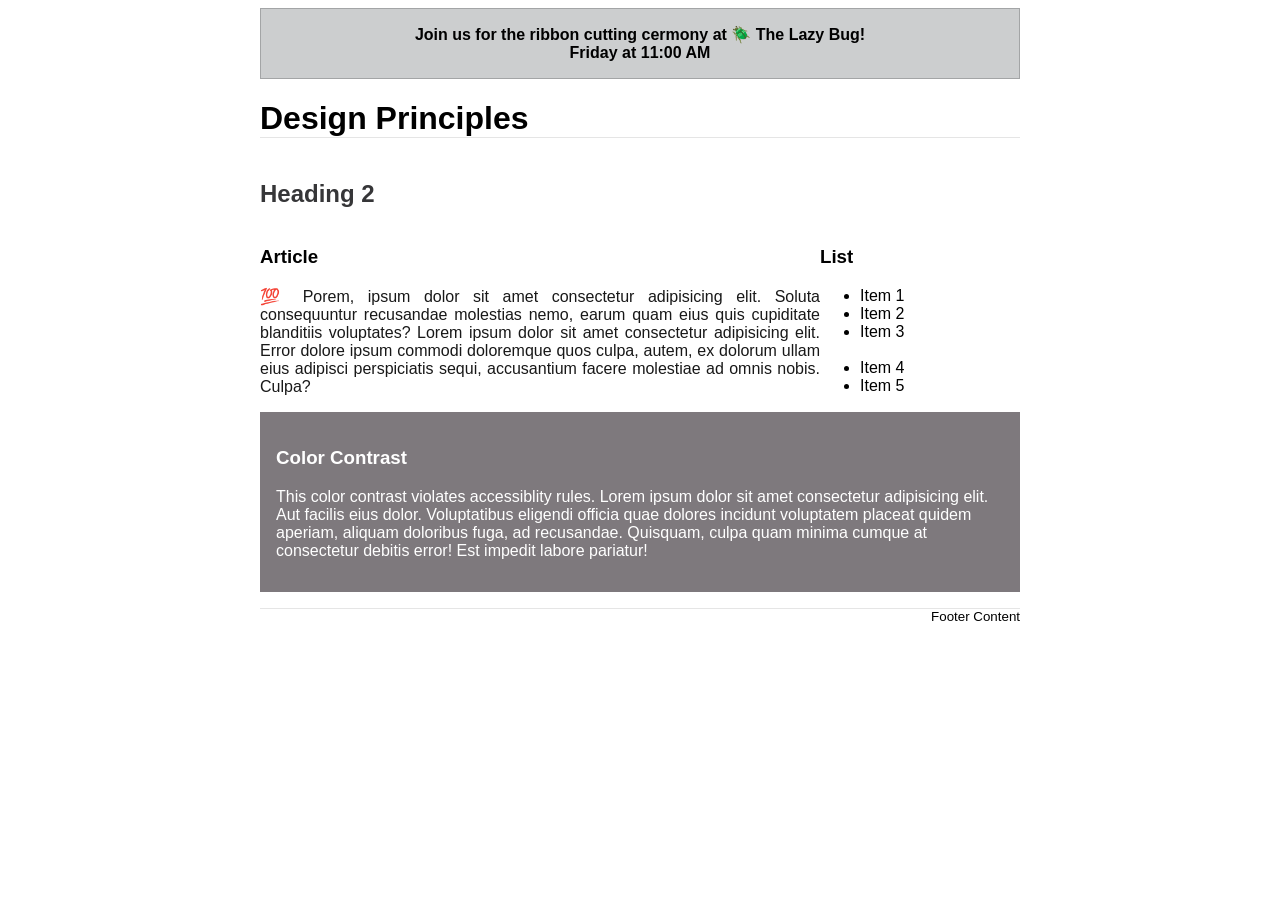
<file: week3/design.html>
<!DOCTYPE html>
<html lang="en">
<head>
    <meta charset="UTF-8">
    <meta name="viewport" content="width=device-width, initial-scale=1.0">
    <title>Document</title>
    <meta name="description" content="This is a description of the page.">
    <meta name="author" content="Gisele Guzman">
    <link rel="stylesheet" href="styles/design.css">
    
</head>
<body>
    <header>
	<div class="banner">Join us for the ribbon cutting cermony at 🪲 The Lazy Bug!<br>Friday at 11:00 AM</div>
	<h1>Design Principles</h1>
</header>
<main>
	<h2>Heading 2</h2>
	<section>
		<h3>Article</h3>
		<article>
			<p>💯 Porem, ipsum dolor sit amet consectetur adipisicing elit. Soluta consequuntur recusandae molestias nemo, earum quam eius quis cupiditate blanditiis voluptates? Lorem ipsum dolor sit amet consectetur adipisicing elit. Error dolore ipsum commodi doloremque quos culpa, autem, ex dolorum ullam eius adipisci perspiciatis sequi, accusantium facere molestiae ad omnis nobis. Culpa?</p>
		</article>
	</section>
	<section>
		<h3>List</h3>
		<ul>
			<li>Item 1</li>
			<li>Item 2</li>
			<li>Item 3<br><br></li>
			<li>Item 4</li>
			<li>Item 5</li>
		</ul>
	</section>
	<div class="callout">
		<h3>Color Contrast</h3>
		<p>This color contrast violates accessiblity rules. Lorem ipsum dolor sit amet consectetur adipisicing elit. Aut facilis eius dolor. Voluptatibus eligendi officia quae dolores incidunt voluptatem placeat quidem aperiam, aliquam doloribus fuga, ad recusandae. Quisquam, culpa quam minima cumque at consectetur debitis error! Est impedit labore pariatur!</p>
	</div>
</main>
<footer>
	Footer Content
</footer>
    
</body>
</html>
</file>
<file: styles/base.css>
* {
    margin: 0;
    padding: 0;
    box-sizing: border-box;
}

body {
    font-family: 'Poppins', sans-serif;
    background-color: #f5f5f5;
    color: #222;
}

/* HEADER */

header {
    background-color: #0b2a5b;
    color: white;
    text-align: center;
    padding: 1.5px 0;
}

#course-title {
    display: block;
    padding: 1rem;
    font-size: 1.5rem;
    font-weight: 700;
}

/* NAV */

nav {
    display: flex;
    justify-content: space-around;
    align-items: center;
    background-color: #111;
    padding: 1rem;
    flex-wrap: wrap;
}

nav a {
    color: white;
    text-decoration: none;
    padding: 0.5rem 1rem;
    transition: 0.3s;
    border-radius: 5px;
}
nav a:hover {
    background-color: white;
    color: #111;
}

/* MAIN */

main {
    max-width: 1100px;
    margin: 2rem auto;
    display: grid;
    grid-template-columns: 2fr 1fr;
    gap: 1rem;
    padding: 1rem;
}

h1 {
    grid-column: 1 / 3;
    text-align: center;
    margin-bottom: 1rem;
}

/* CARDS */

.card {
    background-color: white;
    border-radius: 10px;
    overflow: hidden;
    box-shadow: 0 0 10px rgba(0,0,0,0.1);
}

.card h2 {
    background-color: #0b2a5b;
    color: white;
    padding: 1rem;
    text-align: center;
}

.card p,
.card li {
    line-height: 1.7;
}

/* ABOUT */

.about-me {
    display: grid;
    grid-template-columns: 2fr 1fr;
    gap: 1rem;
    padding: 1rem;
    padding-bottom: 10px;
}

.about-me img {
    width: 100%;
    border-radius: 8px;
}

/* COUNTRY */

.country {
    padding: 1rem;
}

.country h3 {
    text-align: center;
    margin-bottom: 1rem;
}

.country-info {
    display: grid;
    grid-template-columns: 1fr 2fr;
    gap: 1rem;
    align-items: center;
}

.country-info img {
    width: 100%;
}

figcaption {
    text-align: center;
    font-size: 0.8rem;
    margin-top: 0.5rem;
}

/* RESOURCES */

.card ul {
    padding: 30px;
}

.card li {
    margin-bottom: 1rem;
}

.card a {
    color: #0b2a5b;
}

/* FOOTER */

footer {
    background-color: #0b2a5b;
    color: white;
    text-align: center;
    padding: 1rem;
}

footer p {
    margin: 0.5rem;
}
</file>
<file: styles/form.css>
* {
    margin: 0;
    padding: 0;
    box-sizing: border-box;
}

body {
    font-family: Arial, sans-serif;
    background: #f4f4f4;
}

header,
footer {
    background: #2f2f7f;
    color: white;
    text-align: center;
    padding: 1rem;
    max-width: 680px;
    margin: 0 auto;
}

main {
    max-width: 700px;
    margin: 0 auto;
    padding: 1rem;
}

form {
    background: white;
    padding: 1.5rem;
    border-radius: 10px;
}
legend, label  {
    gap: .5rem;
    display: flex;
    align-items: center;
}
.rating-container {
    display: flex;
    justify-content: space-around;
    flex-wrap: wrap;
}

.rating-option {
    display: flex;
    flex-direction: column;
    align-items: center;
}

.rating-option input {
    margin-bottom: 0.3rem;
}

input,
select,
textarea {
    width: 100%;
    padding: .75rem;
    margin: .5rem 0 1rem;
}

fieldset {
    margin-bottom: 1rem;
    padding: 1rem;
}

input[type="radio"],
input[type="checkbox"] {
    width: auto;
    margin-right: 0.1rem;
}

input[type="submit"] {
    background: #2f2f7f;
    color: white;
    border: none;
    cursor: pointer;
}

input[type="submit"]:hover {
    opacity: .9;
}

footer {
    margin-top: 2rem;
}

@media screen and (max-width: 768px) {

    header,
    footer,
    main {
        width: 100%;
    }

    form {
        padding: 1rem;
    }

    .rating-container {
        gap: 0.5rem;
    }
}
</file>
<file: styles/place.css>
:root{
    --yellow:#b1920a;
    --green:#166939;
    --white:#ffffff;
    --shadow:0 0 15px rgba(0,0,0,.25);
}

*{
    margin:0;
    padding:0;
    box-sizing:border-box;
}

body{
    font-family:Arial, Helvetica, sans-serif;
}

header{
    background:var(--yellow);
    color:white;
    text-align:center;
    padding:2rem;
    border-bottom:8px solid var(--green);
    font-size: 17px;
}

picture img{
    width:100%;
    display:block;
}

.data,
.weather{
    padding:1.5rem;
    text-align:center;
}

.data h2,
.weather h2{
    margin-bottom:1rem;
}

.weather-icon{
    width:70px;
    margin-bottom:1rem;
}

footer{
    background:var(--yellow);
    color:white;
    text-align:center;
    padding:1rem;
}




@media screen and (min-width: 768px){

main{
    position:relative;
}

.data{
    position:absolute;
    top:60px;
    left:30px;

    background: rgba(255, 255, 255, 0.7);
    box-shadow:var(--shadow);

    width:280px;
    text-align:left;
}
.data h2{
    background-color:rgba(0, 127, 63, 0.7);
    color:white;
    padding: 5px;
    margin: 15px 0 20px 0;
    position: relative;
    left: -10px;
    width: 80%;
}
.weather{
    position:absolute;
    right:30px;
    bottom:60px;

    background:rgba(255, 255, 255, 0.7);
    box-shadow:var(--shadow);

    width:250px;

}
.weather h2{
    background-color:rgba(0, 127, 63, 0.75);
    color: white;
    padding: 5px;
    margin: 15px 0 20px 0;
    position: relative;
    left: -10px;
    width: 80%;
}

.weather-icon{
    display:none;
}
.weather h2::after{
    content:" ⛅";
}


}
</file>
<file: styles/temples.css>
* {
    margin: 0;
    padding: 0;
    box-sizing: border-box;
}

body {
    font-family: 'Roboto', sans-serif;
    background-color: #f5f5f5;
    color: #222;
}


header {
    background-color: #2c6f5e;
    color: white;
    padding: 1rem;
    display: grid;
    grid-template-columns: auto 1fr;
    align-items: center;
    width: 100%;
}
nav {
    display: flex;
    justify-content: flex-end;
    gap: 20px;
    justify-self: end;

}

header h1 {
    justify-self: start;
    margin-left: 10px;
    width: fit-content;
}


#menubutton {
    display: block;
    margin: 0 auto 1rem;
    padding: .5rem 1rem;
    font-size: 1.5rem;
    border: none;
    background-color: white;
    color: #2c6f5e;
    cursor: pointer;
}


.navigation {
    display: flex;
    flex-direction: column;
}

.navigation a {
    color: white;
    text-decoration: none;
    padding: 1rem;
    text-align: center;
    transition: background-color 0.3s;
}

.navigation a:hover {
    background-color: #2c6f5e;
}



main {
    max-width: 1200px;
    margin: 0 auto;
    padding: 1rem;
}

main h2 {
    text-align: center;
    margin-bottom: 2rem;
}
.hide {
    display: none;
}

.gallery {
    display: grid;
    grid-template-columns: 1fr;
    gap: 1.5rem;
}

figure {
    background-color: white;
    padding: 1rem;
    border-radius: 10px;
    text-align: center;
}

figure img {
    width: 100%;
    height: auto;
    border-radius: 10px;
}

.gallery img {
    width: 100%;
    height: 200px;
    object-fit: cover;
}

footer {
    background-color: #2c6f5e;
    color: white;
    text-align: center;
    padding: 1rem;
    margin-top: 2rem;
}
</file>
<file: styles/temples-large.css>
@media screen and (min-width: 768px) {

    #menubutton {
        display: none;
    }

    .navigation {
        flex-direction: row;
        justify-content: center;
        gap: 1rem;
    }
    .hide {
        display: flex;
    }

    .gallery {
        grid-template-columns: repeat(3, 1fr);
    }
}
</file>
<file: proyect/styles/siteplan.css>
:root {
    --primary-color: #6d4e80;
    --secondary-color: #F8EDEB;
    --text-color: #333333;
    --white: #ffffff;
}

* {
    margin: 0;
    padding: 0;
    box-sizing: border-box;
}

html {
    scroll-behavior: smooth;
}

body {
    font-family: 'Open Sans', sans-serif;
    background-color: var(--secondary-color);
    color: var(--text-color);
    line-height: 1.6;
}

/* =========================
   HEADER Y NAVEGACIÓN
========================= */

header {
    background-color: var(--primary-color);
    color: var(--white);
    padding: 1rem 2rem;
}

.top-header {
    display: flex;
    justify-content: space-between;
    align-items: center;
}

.header-image {
    width: 120px;
    height: 120px;
    border-radius: 50%;
    object-fit: cover;
}

header h1 {
    text-align: center;
    margin-top: 1rem;
    font-family: 'Poppins', sans-serif;
    font-size: 3rem;
    letter-spacing: 2px;
}

nav ul {
    display: flex;
    gap: 2rem;
    list-style: none;
}

nav a {
    text-decoration: none;
    color: white;
    font-weight: 600;
    font-family: 'Poppins', sans-serif;
}

nav a:hover {
    color: #fdf2c5;
}

/* MENÚ HAMBURGUESA */

#menuButton {
    display: none;
    background: none;
    border: none;
    color: white;
    font-size: 2rem;
    cursor: pointer;
}

/* =========================
   MAIN
========================= */

main {
    max-width: 1200px;
    margin: 2rem auto;
    padding: 01rem;
}

section {
    background-color: var(--white);
    margin-bottom: 1.5rem;
    padding: 1.5rem;
    border-radius: 10px;
    box-shadow: 0 2px 10px rgba(0,0,0,.08);
}
.hero,
.hero-gallery,
.hero-services {
    padding: 0;
    margin-bottom: 2rem;
    overflow: hidden;
}
h2 {
    font-family: 'Poppins', sans-serif;
    color: var(--primary-color);
    margin-bottom: 1rem;
    text-align: center;
}

h3 {
    font-family: 'Poppins', sans-serif;
    margin-bottom: .5rem;
}

p {
    text-align: center;
    max-width: 750px;
    margin: 0 auto .8rem;
}

ul,
ol {
    padding-left: 2rem;
}

li {
    margin-bottom: .8rem;
}

/* =========================
   HERO HOME
========================= */

.hero {
    position: relative;
    overflow: hidden;
    border-radius: 10px;
    margin-bottom: 2rem;
}

.hero img {
    width: 100%;
    height: 550px;
    display: block;
}

.hero::before {
    content: "";
    position: absolute;
    inset: 0;
    background: rgba(0,0,0,.25);
}

/* =========================
   ABOUT GRID
========================= */

.about-grid {
    display: grid;
    grid-template-columns: 1fr 1fr;
    gap: 1.5rem;
    margin-top: 2rem;
}

/* =========================
   SERVICES PAGE HERO
========================= */

.hero-services {
    position: relative;
    overflow: hidden;
    border-radius: 10px;
    margin-bottom: 2rem;
}

.service-image {
    width: 100%;
    height: 550px;
    object-fit: cover;
    display: block;
}

.hero-services::before {
    content: "";
    position: absolute;
    inset: 0;
    background: rgba(0,0,0,.45);
}

.hero-page {
    position: absolute;
    top: 50%;
    left: 50%;
    transform: translate(-50%, -50%);
    width: 80%;
    text-align: center;
    color: white;
    z-index: 2;
}

.hero-page h2 {
    color: white;
    font-size: 2.2rem;
}

.hero-page p {
    color: white;
}

/* =========================
   SERVICES GALLERY
========================= */

.services-gallery {
    display: grid;
    grid-template-columns: repeat(2, 1fr);
    gap: 1rem;
}

.services-gallery figure {
    position: relative;
    overflow: hidden;
    border-radius: 12px;
    box-shadow: 0 4px 12px rgba(0,0,0,.15);
}

.services-gallery img {
    width: 100%;
    height: 350px;
    object-fit: cover;
    transition: transform .4s ease;
}

.services-gallery figure:hover img {
    transform: scale(1.08);
}

.services-gallery figcaption {
    position: absolute;
    bottom: 0;
    width: 100%;
    background: rgba(0,0,0,.55);
    color: white;
    text-align: center;
    padding: 1rem;
}

/* =========================
   SERVICE CARDS
========================= */

.serv-images {
    display: flex;
    gap: .5rem;
    margin-top: 1rem;
}

.serv-images img {
    width: 33.33%;
    height: 400px;
    object-fit: cover;
    border-radius: 8px;
}

.service-card h3 {
    text-align: left;
    margin: 1.5rem 0;
}

.service-card p {
    text-align: left;
    line-height: 2;
}

/* =========================
   GALLERY PAGE
========================= */

.hero-gallery {
    position: relative;
    overflow: hidden;
    border-radius: 10px;
}

.main-image {
    width: 100%;
    height: 550px;
    object-fit: cover;
}

.hero-gallery::before {
    content: "";
    position: absolute;
    inset: 0;
    background: rgba(0,0,0,.45);
}

.hero-content {
    position: absolute;
    top: 50%;
    left: 50%;
    transform: translate(-50%, -50%);
    width: 80%;
    text-align: center;
    color: white;
    z-index: 2;
}

.hero-content h2 {
    color: white;
    font-size: 3rem;
}

.hero-content p {
    color: white;
}

.gallery-grid {
    display: grid;
    grid-template-columns: repeat(auto-fit, minmax(280px, 1fr));
    gap: 2rem;
    margin-top: 1.5rem;
}

.gallery-grid figure {
    background: white;
    border-radius: 12px;
    overflow: hidden;
    box-shadow: 0 4px 15px rgba(0,0,0,.12);
}

.gallery-grid img {
    width: 100%;
    height: 320px;
    object-fit: cover;
}

.gallery-grid figcaption {
    text-align: center;
    padding: 1rem;
    font-weight: 600;
    color: var(--primary-color);
}

/* =========================
   FORMULARIO
========================= */

.information-form {
    max-width: 700px;
    margin: 3rem auto;
    padding: 2rem;
    background: white;
    border-radius: 15px;
    box-shadow: 0 6px 20px rgba(0,0,0,.12);
}

#infoForm {
    display: flex;
    flex-direction: column;
    gap: 1rem;
}

#infoForm label {
    font-weight: 600;
    color: var(--primary-color);
}

#infoForm input,
#infoForm select,
#infoForm textarea {
    width: 100%;
    padding: .9rem;
    border: 2px solid #e0d7e6;
    border-radius: 8px;
    font-size: 1rem;
}

#infoForm textarea {
    resize: vertical;
    min-height: 120px;
}

#infoForm input:focus,
#infoForm select:focus,
#infoForm textarea:focus {
    outline: none;
    border-color: var(--primary-color);
}

#infoForm button {
    background: var(--primary-color);
    color: white;
    border: none;
    padding: 1rem;
    border-radius: 8px;
    cursor: pointer;
}

#infoForm button:hover {
    background: #816096;
}

#confirmationMessage {
    text-align: center;
    margin-top: 1rem;
    color: var(--primary-color);
    font-weight: 600;
}

/* =========================
   FOOTER
========================= */

footer {
    background: var(--primary-color);
    color: white;
    text-align: center;
    padding: 1rem;
}

footer a {
    color: white;
    text-decoration: none;
}

footer a:hover {
    color: #fdf2c5;
}

/* =========================
   EFECTOS
========================= */

img,
button,
a,
figure {
    transition: all .3s ease;
}

/* =========================
   RESPONSIVE
========================= */

@media (max-width: 768px) {

    #menuButton {
        display: block;
    }

    nav ul {
        display: none;
        flex-direction: column;
        text-align: center;
        gap: .5rem;
        margin-top: 1rem;
    }

    nav ul.open {
        display: flex;
    }

    .top-header {
        flex-direction: column;
        gap: 1rem;
    }

    .header-image {
        width: 100px;
        height: 100px;
    }

    header h1 {
        font-size: 2rem;
    }

    .about-grid,
    .services-gallery {
        grid-template-columns: 1fr;
    }

    .hero img,
    .service-image,
    .main-image {
        height: 350px;
    }

    .hero-content h2,
    .hero-page h2 {
        font-size: 2rem;
    }

    .serv-images {
        flex-direction: column;
    }

    .serv-images img {
        width: 100%;
        height: 250px;
    }

    .information-form {
        margin: 2rem 1rem;
        padding: 1.5rem;
    }
}
</file>
<file: week3/styles/design.css>
body {
	font-family: Roboto, helvetica, sans-serif;
}

header,
main,
footer {
	max-width: 760px;
	margin: 0 auto;
}

.banner {
	border: 1px solid rgb(0 0 0 / 0.2);
	padding: 1rem;
	background-color: rgb(204, 206, 207);
	font-weight: 700;
	word-break: break-word;
	text-align: center;
}


h1 {
	border-bottom: 1px solid rgba(0, 0, 0, 0.1);
}

main {
	display: grid;
    grid-template-columns: 1.5fr 200px;
    grid-column: 1/3;
}

h2 {
	color: rgb(54, 54, 56);
	text-align: left;
    grid-column: 1/3;
}

article p {
	text-align: justify;
    color: #181818;
}

.callout {
	color: #777;
	background-color: #7e797d;
    padding: 1rem;
    color: white;
    grid-column: 1/3;
}

footer {
	margin-top: 1rem;
	border-top: 1px solid rgba(0, 0, 0, 0.1);
	font-size: smaller;
	text-align: right;
}
</file>
